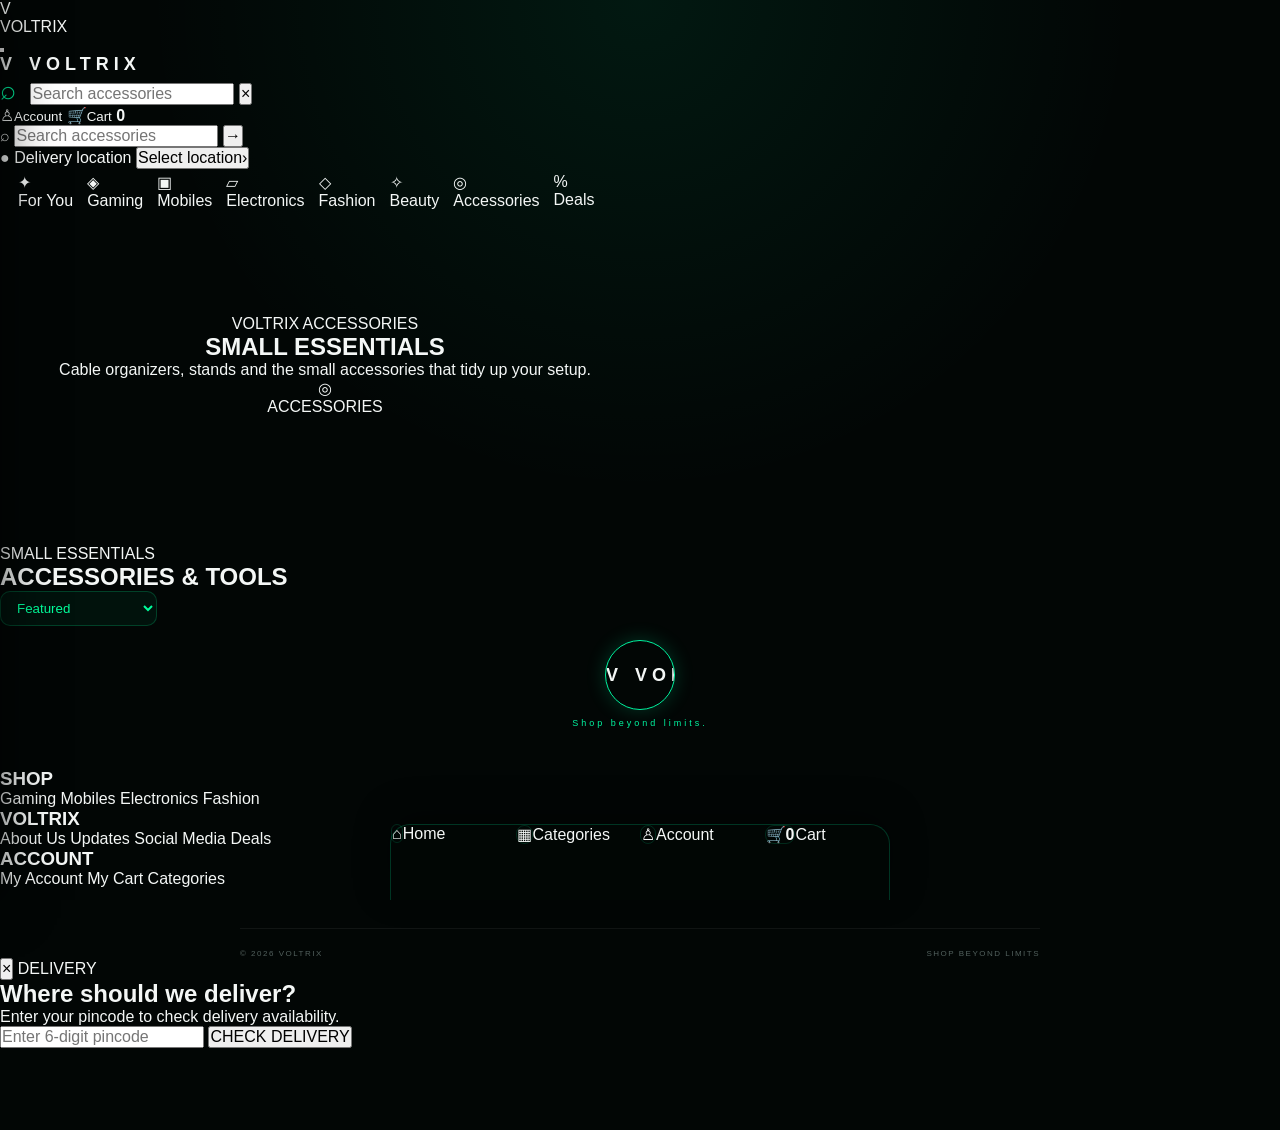
<file: accessories.html>
<!DOCTYPE html>
<html lang="en">
<head>
  <meta charset="UTF-8">

  <meta
    name="viewport"
    content="width=device-width, initial-scale=1.0, maximum-scale=1.0, user-scalable=no"
  >

  <meta name="theme-color" content="#07100b">

  <meta
    name="description"
    content="VOLTRIX Accessories — cable organizers, stands and everyday tech accessories."
  >

  <title>Accessories — VOLTRIX</title>

  <link rel="stylesheet" href="style.css">
</head>


<body>

  <div class="page-loader" id="pageLoader" aria-hidden="true">
    <div class="loader-logo">V</div>
    <div class="loader-name">VOLT<span>RIX</span></div>
    <div class="loader-line"><span></span></div>
  </div>


  <div class="nav-overlay" id="navOverlay"></div>


  <aside class="side-nav" id="sideNav" aria-hidden="true">

    <div class="side-nav-head">
      <a href="index.html" class="side-logo">
        <span class="side-logo-mark">V</span>
        <span>VOLT<span>RIX</span></span>
      </a>
      <button type="button" class="close-nav" id="closeNav" aria-label="Close navigation">×</button>
    </div>

    <div class="nav-scroll">

      <p class="nav-label">EXPLORE</p>

      <a href="index.html" class="nav-link">
        <span class="nav-icon">⌂</span><span>Home</span>
      </a>

      <a href="gaming.html" class="nav-link">
        <span class="nav-icon">◈</span><span>Gaming Products</span>
      </a>

      <a href="mobiles.html" class="nav-link">
        <span class="nav-icon">▣</span><span>Mobile Products</span>
      </a>

      <a href="fashion.html" class="nav-link">
        <span class="nav-icon">◇</span><span>Printed T-Shirts</span>
      </a>

      <a href="electronics.html" class="nav-link">
        <span class="nav-icon">▱</span><span>Electronics</span>
      </a>

      <a href="deals.html" class="nav-link">
        <span class="nav-icon">%</span><span>Exclusive Deals</span>
      </a>

      <div class="nav-divider"></div>

      <p class="nav-label">VOLTRIX</p>

      <a href="about.html" class="nav-link">
        <span class="nav-icon">i</span><span>About Us</span>
      </a>

      <a href="updates.html" class="nav-link">
        <span class="nav-icon">↻</span><span>Updates</span>
      </a>

      <a href="javascript:void(0)" class="nav-link" id="rateUsLink">
        <span class="nav-icon">★</span><span>Rate Us</span>
      </a>

      <a href="social.html" class="nav-link">
        <span class="nav-icon">◎</span><span>Join Social Media</span>
      </a>

      <a href="https://fantovexhq.github.io/FantovexHQ-/" class="nav-link" target="_blank" rel="noopener">
        <span class="nav-icon">↗</span><span>Join Fantovex</span>
      </a>

      <div class="nav-divider"></div>

      <p class="nav-label">ACCOUNT</p>

      <a href="account.html" class="nav-link">
        <span class="nav-icon">○</span><span>My Account</span>
      </a>

      <a href="cart.html" class="nav-link">
        <span class="nav-icon">🛒</span><span>My Cart</span>
        <b class="nav-cart-count" id="navCartCount">0</b>
      </a>

    </div>

    <div class="side-nav-footer">
      <div class="nav-status-dot"></div>
      <span>VOLTRIX is online</span>
    </div>

  </aside>


  <header class="main-header">

    <div class="header-left">

      <button type="button" class="menu-button" id="menuButton" aria-label="Open navigation" aria-expanded="false">
        <span></span><span></span><span></span>
      </button>

      <a href="index.html" class="brand" aria-label="VOLTRIX Home">
        <span class="brand-mark">V</span>
        <span class="brand-name">VOLT<span>RIX</span></span>
      </a>

    </div>

    <form class="desktop-search" id="desktopSearchForm" autocomplete="off">
      <span class="search-symbol">⌕</span>
      <input type="search" id="desktopSearch" placeholder="Search accessories" aria-label="Search products">
      <button type="button" id="desktopSearchClear" class="search-clear" aria-label="Clear search">×</button>
    </form>

    <div class="header-actions">

      <a href="account.html" class="header-action" aria-label="Account">
        <span>♙</span><small>Account</small>
      </a>

      <a href="cart.html" class="header-action cart-action" aria-label="Cart">
        <span>🛒</span><small>Cart</small>
        <b class="header-cart-count" id="headerCartCount">0</b>
      </a>

    </div>

  </header>


  <section class="mobile-search-area">
    <form class="mobile-search" id="mobileSearchForm" autocomplete="off">
      <span>⌕</span>
      <input type="search" id="mobileSearch" placeholder="Search accessories" aria-label="Search products">
      <button type="submit" aria-label="Search">→</button>
    </form>
  </section>


  <section class="location-bar">
    <div class="location-inner">
      <span class="location-icon">●</span>
      <span class="location-text">Delivery location</span>
      <button type="button" id="locationButton">Select location<span>›</span></button>
    </div>
  </section>


  <section class="category-strip">
    <div class="category-scroll">

      <a href="index.html" class="quick-category">
        <div class="quick-category-icon">✦</div><span>For You</span>
      </a>

      <a href="gaming.html" class="quick-category">
        <div class="quick-category-icon">◈</div><span>Gaming</span>
      </a>

      <a href="mobiles.html" class="quick-category">
        <div class="quick-category-icon">▣</div><span>Mobiles</span>
      </a>

      <a href="electronics.html" class="quick-category">
        <div class="quick-category-icon">▱</div><span>Electronics</span>
      </a>

      <a href="fashion.html" class="quick-category">
        <div class="quick-category-icon">◇</div><span>Fashion</span>
      </a>

      <a href="beauty.html" class="quick-category">
        <div class="quick-category-icon">✧</div><span>Beauty</span>
      </a>

      <a href="accessories.html" class="quick-category active">
        <div class="quick-category-icon">◎</div><span>Accessories</span>
      </a>

      <a href="deals.html" class="quick-category">
        <div class="quick-category-icon">%</div><span>Deals</span>
      </a>

    </div>
  </section>


  <main>

    <!-- ACCESSORIES HERO -->
    <section class="hero-section" style="min-height: 320px;">
      <div class="hero-content">
        <div class="hero-copy">
          <span class="hero-eyebrow">VOLTRIX ACCESSORIES</span>
          <h1 class="gaming-title">SMALL <span>ESSENTIALS</span></h1>
          <p>Cable organizers, stands and the small accessories that tidy up your setup.</p>
        </div>

        <div class="hero-visual">
          <div class="hero-glow"></div>
          <div class="hero-ring ring-one"></div>
          <div class="hero-ring ring-two"></div>
          <div class="hero-product">
            <div class="hero-product-v">◎</div>
            <span>ACCESSORIES</span>
          </div>
        </div>
      </div>
    </section>


    <!-- SORT -->
    <section class="section" style="padding-top: 0;">

      <div class="section-heading">
        <div>
          <span class="section-kicker gaming-kicker"><span class="pulse-dot"></span> SMALL ESSENTIALS</span>
          <h2 class="gaming-title">ACCESSORIES <span>&amp; TOOLS</span></h2>
        </div>

        <select id="sortSelect" class="quick-category active" style="min-width:auto; padding:8px 12px; flex-direction:row; gap:6px; background:rgba(0,255,156,.05); color:#00ff9c; border:1px solid rgba(0,255,156,.2); border-radius:10px; cursor:pointer;">
          <option value="featured">Featured</option>
          <option value="price-low">Price: Low → High</option>
          <option value="price-high">Price: High → Low</option>
          <option value="rating">Top Rated</option>
        </select>
      </div>

      <p id="resultCount" style="color:#7f988e; font-size:12px; margin-bottom:14px;"></p>

      <!-- Accessories product grid — populated by script.js below -->
      <div class="product-grid" id="accessoriesGrid"></div>

    </section>

  </main>


  <footer class="site-footer">

    <div class="footer-brand">
      <a href="index.html" class="brand footer-logo">
        <span class="brand-mark">V</span>
        <span class="brand-name">VOLT<span>RIX</span></span>
      </a>
      <p>Shop beyond limits.</p>
    </div>

    <div class="footer-column">
      <h3>SHOP</h3>
      <a href="gaming.html">Gaming</a>
      <a href="mobiles.html">Mobiles</a>
      <a href="electronics.html">Electronics</a>
      <a href="fashion.html">Fashion</a>
    </div>

    <div class="footer-column">
      <h3>VOLTRIX</h3>
      <a href="about.html">About Us</a>
      <a href="updates.html">Updates</a>
      <a href="social.html">Social Media</a>
      <a href="deals.html">Deals</a>
    </div>

    <div class="footer-column">
      <h3>ACCOUNT</h3>
      <a href="account.html">My Account</a>
      <a href="cart.html">My Cart</a>
      <a href="categories.html">Categories</a>
    </div>

    <div class="footer-bottom">
      <span>© 2026 VOLTRIX</span>
      <span>SHOP BEYOND LIMITS</span>
    </div>

  </footer>


  <nav class="bottom-nav">
    <a href="index.html" class="bottom-nav-item">
      <span class="bottom-icon">⌂</span><span>Home</span>
    </a>
    <a href="categories.html" class="bottom-nav-item">
      <span class="bottom-icon">▦</span><span>Categories</span>
    </a>
    <a href="account.html" class="bottom-nav-item">
      <span class="bottom-icon">♙</span><span>Account</span>
    </a>
    <a href="cart.html" class="bottom-nav-item bottom-cart">
      <span class="bottom-icon">🛒<b id="bottomCartCount">0</b></span><span>Cart</span>
    </a>
  </nav>


  <div class="modal" id="locationModal" aria-hidden="true">
    <div class="modal-box">
      <button type="button" class="modal-close" data-close-modal>×</button>
      <span class="modal-kicker">DELIVERY</span>
      <h2>Where should we deliver?</h2>
      <p>Enter your pincode to check delivery availability.</p>
      <form id="locationForm">
        <input type="text" id="locationPincode" inputmode="numeric" maxlength="6" placeholder="Enter 6-digit pincode" required>
        <button type="submit" class="primary-button">CHECK DELIVERY</button>
      </form>
      <div class="modal-message" id="locationMessage"></div>
    </div>
  </div>


  <div class="toast" id="toast" role="status" aria-live="polite"></div>


  <script src="script.js"></script>

  <!-- PAGE-SPECIFIC: render and sort the accessories grid -->
  <script>
    document.addEventListener("DOMContentLoaded", () => {

      const grid = document.getElementById("accessoriesGrid");
      const resultCount = document.getElementById("resultCount");
      const sortSelect = document.getElementById("sortSelect");

      if (!grid || !window.VOLTRIX) return;

      function getAccessoriesProducts() {
        return window.VOLTRIX.products.filter(p => p.category === "Accessories");
      }

      function sortProducts(products, mode) {
        const list = [...products];
        if (mode === "price-low") list.sort((a, b) => a.price - b.price);
        if (mode === "price-high") list.sort((a, b) => b.price - a.price);
        if (mode === "rating") list.sort((a, b) => b.rating - a.rating);
        return list;
      }

      function createCard(product) {
        const discount = product.oldPrice
          ? Math.round((1 - product.price / product.oldPrice) * 100)
          : 0;

        const placeholder = product.name
          .split(" ")
          .map(w => w.charAt(0))
          .slice(0, 2)
          .join("");

        return `
          <a href="product.html?id=${product.id}" class="product-card" data-product-id="${product.id}">
            <div class="product-image">
              ${product.badge ? `<span class="product-badge">${product.badge}</span>` : ""}
              <div class="product-placeholder">${placeholder}</div>
            </div>
            <div class="product-info">
              <span class="product-category">${product.category.toUpperCase()}</span>
              <h3>${product.name}</h3>
              <div class="product-rating">★ ${product.rating} <small>(${product.reviews})</small></div>
              <div class="product-price">
                ₹${product.price.toLocaleString("en-IN")}
                ${product.oldPrice ? `<del>₹${product.oldPrice.toLocaleString("en-IN")}</del>` : ""}
              </div>
              ${discount > 0 ? `<span class="product-discount">${discount}% OFF</span>` : ""}
            </div>
          </a>
        `;
      }

      function render() {
        let products = getAccessoriesProducts();
        products = sortProducts(products, sortSelect ? sortSelect.value : "featured");

        if (products.length === 0) {
          grid.innerHTML = `<p style="color:#7f988e; grid-column: 1 / -1;">No accessories yet — check back soon.</p>`;
          if (resultCount) resultCount.textContent = "";
          return;
        }

        grid.innerHTML = products.map(createCard).join("");

        if (resultCount) {
          resultCount.textContent = `${products.length} product${products.length === 1 ? "" : "s"}`;
        }
      }

      if (sortSelect) {
        sortSelect.addEventListener("change", render);
      }

      render();

    });
  </script>

</body>
</html>
</file>
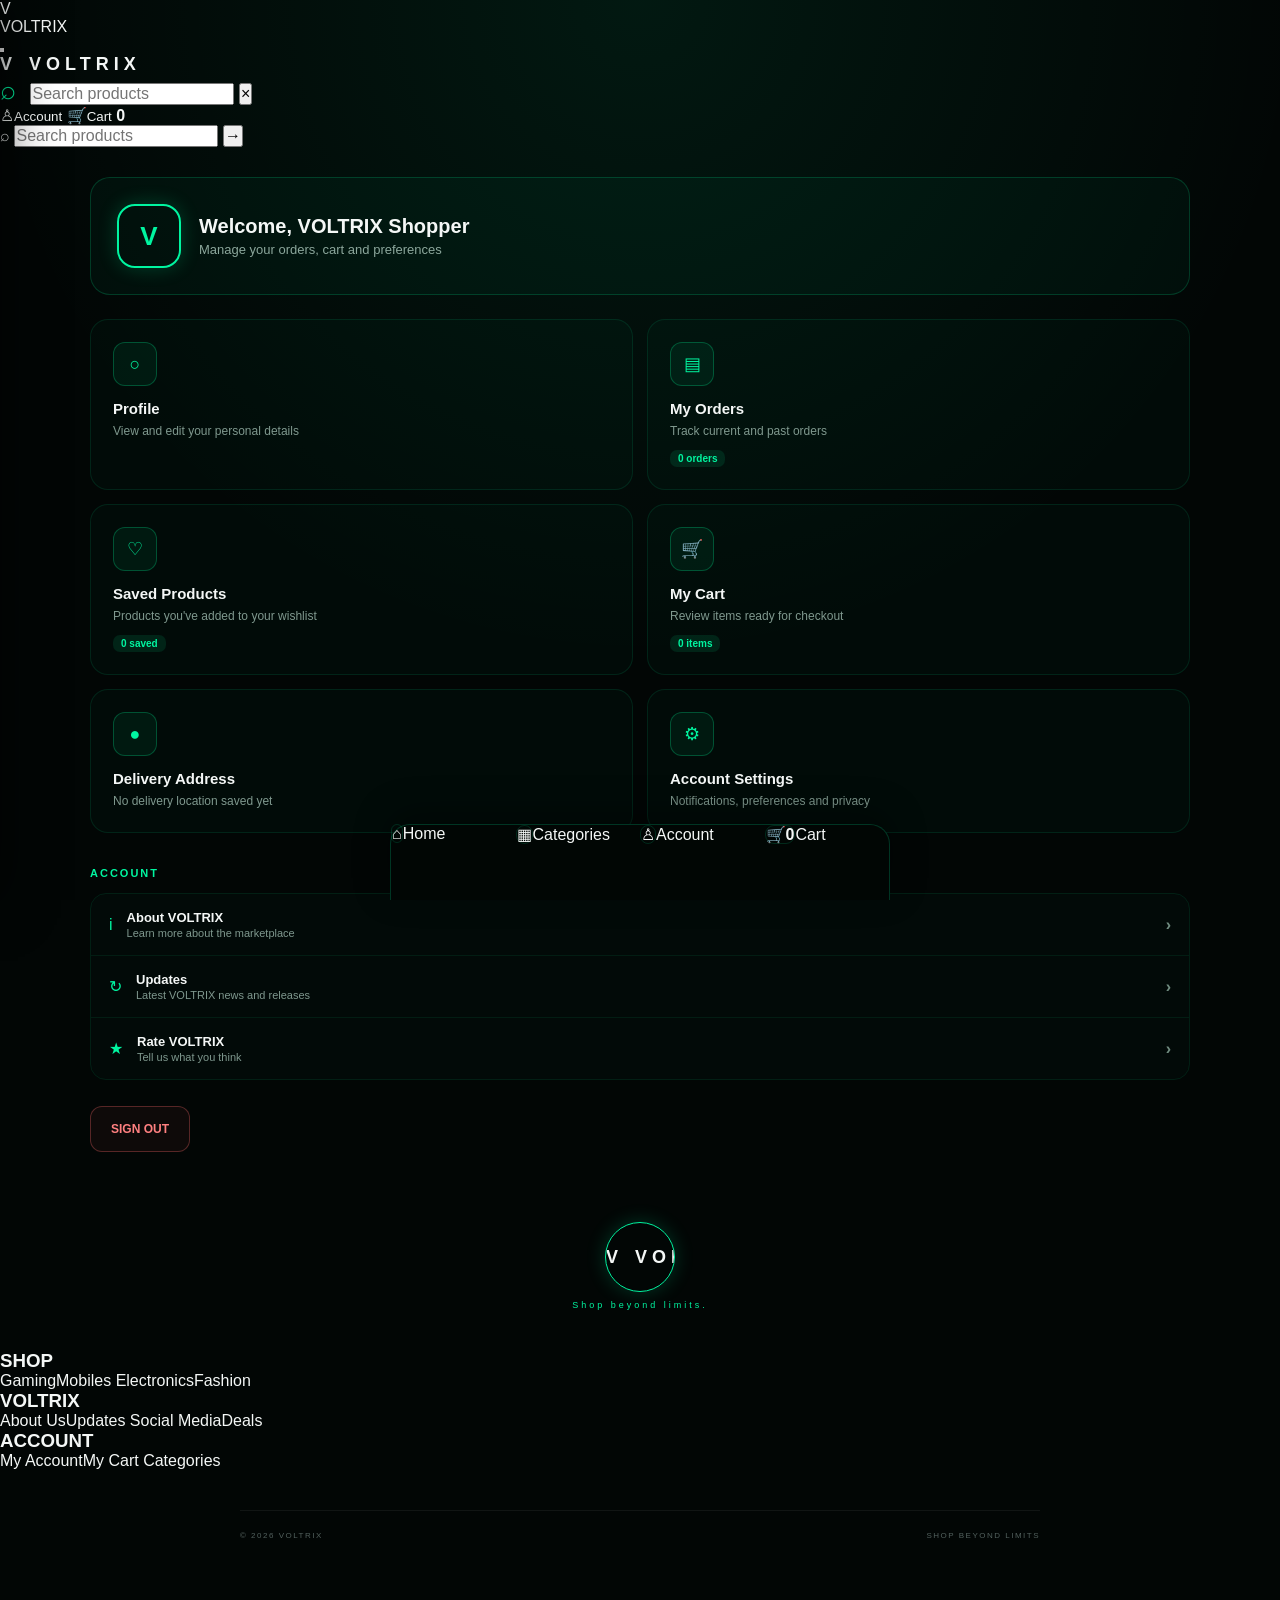
<file: account.html>
<!DOCTYPE html>
<html lang="en">
<head>
  <meta charset="UTF-8">
  <meta name="viewport" content="width=device-width, initial-scale=1.0, maximum-scale=1.0, user-scalable=no">
  <meta name="theme-color" content="#07100b">
  <meta name="description" content="Your VOLTRIX account.">
  <title>My Account — VOLTRIX</title>
  <link rel="stylesheet" href="style.css">

  <style>
    .account-layout {
      width: min(1100px, calc(100% - 30px));
      margin: 30px auto 70px;
    }

    .account-header {
      display: flex;
      align-items: center;
      gap: 18px;
      padding: 26px;
      margin-bottom: 24px;
      border: 1px solid rgba(0,255,156,.18);
      border-radius: 20px;
      background: rgba(0,255,156,.035);
    }

    .account-avatar {
      width: 64px;
      height: 64px;
      flex: 0 0 64px;
      display: grid;
      place-items: center;
      border: 2px solid var(--emerald);
      border-radius: 18px;
      color: var(--emerald);
      font-size: 26px;
      font-weight: 900;
      box-shadow: 0 0 20px rgba(0,255,156,.2);
    }

    .account-header h2 { font-size: 20px; }
    .account-header p { margin-top: 4px; color: #8ca79c; font-size: 13px; }

    .account-grid {
      display: grid;
      grid-template-columns: repeat(2, 1fr);
      gap: 14px;
    }

    .account-card {
      padding: 22px;
      border: 1px solid rgba(0,255,156,.1);
      border-radius: 18px;
      background: rgba(0,255,156,.025);
      transition: .2s ease;
    }

    .account-card:hover {
      border-color: rgba(0,255,156,.35);
      box-shadow: 0 0 18px rgba(0,255,156,.08);
    }

    .account-card-icon {
      width: 44px;
      height: 44px;
      display: grid;
      place-items: center;
      border: 1px solid rgba(0,255,156,.25);
      border-radius: 12px;
      color: var(--emerald);
      background: rgba(0,255,156,.06);
      font-size: 18px;
      margin-bottom: 14px;
    }

    .account-card h3 { font-size: 15px; margin-bottom: 5px; }
    .account-card p { color: #7f988e; font-size: 12px; line-height: 1.5; }

    .account-card .account-card-count {
      display: inline-block;
      margin-top: 10px;
      padding: 3px 8px;
      border-radius: 7px;
      background: rgba(0,255,156,.1);
      color: var(--emerald);
      font-size: 10px;
      font-weight: 900;
    }

    .account-section-label {
      margin: 34px 0 14px;
      color: var(--emerald);
      font-size: 11px;
      font-weight: 900;
      letter-spacing: 2px;
    }

    .account-list {
      border: 1px solid rgba(0,255,156,.1);
      border-radius: 16px;
      overflow: hidden;
    }

    .account-list-item {
      display: flex;
      align-items: center;
      gap: 14px;
      padding: 16px 18px;
      border-bottom: 1px solid rgba(0,255,156,.08);
      background: rgba(0,255,156,.015);
    }

    .account-list-item:last-child { border-bottom: none; }

    .account-list-item span:first-child { color: var(--emerald); font-size: 16px; }

    .account-list-item div { flex: 1; }

    .account-list-item h4 { font-size: 13px; }
    .account-list-item p { color: #7f988e; font-size: 11px; margin-top: 2px; }

    .account-list-item b { color: #718d81; font-size: 16px; }

    .logout-button {
      margin-top: 26px;
      min-height: 46px;
      display: inline-flex;
      align-items: center;
      gap: 8px;
      padding: 0 20px;
      border-radius: 12px;
      border: 1px solid rgba(255,107,107,.3);
      color: #ff8080;
      background: rgba(255,107,107,.05);
      font-size: 12px;
      font-weight: 900;
    }

    @media (max-width: 600px) {
      .account-grid { grid-template-columns: 1fr; }
      .account-header { flex-direction: column; text-align: center; }
    }
  </style>
</head>


<body>

  <div class="page-loader" id="pageLoader" aria-hidden="true">
    <div class="loader-logo">V</div>
    <div class="loader-name">VOLT<span>RIX</span></div>
    <div class="loader-line"><span></span></div>
  </div>


  <div class="nav-overlay" id="navOverlay"></div>


  <aside class="side-nav" id="sideNav" aria-hidden="true">

    <div class="side-nav-head">
      <a href="index.html" class="side-logo">
        <span class="side-logo-mark">V</span>
        <span>VOLT<span>RIX</span></span>
      </a>
      <button type="button" class="close-nav" id="closeNav" aria-label="Close navigation">×</button>
    </div>

    <div class="nav-scroll">
      <p class="nav-label">EXPLORE</p>
      <a href="index.html" class="nav-link"><span class="nav-icon">⌂</span><span>Home</span></a>
      <a href="gaming.html" class="nav-link"><span class="nav-icon">◈</span><span>Gaming Products</span></a>
      <a href="mobiles.html" class="nav-link"><span class="nav-icon">▣</span><span>Mobile Products</span></a>
      <a href="fashion.html" class="nav-link"><span class="nav-icon">◇</span><span>Printed T-Shirts</span></a>
      <a href="electronics.html" class="nav-link"><span class="nav-icon">▱</span><span>Electronics</span></a>
      <a href="deals.html" class="nav-link"><span class="nav-icon">%</span><span>Exclusive Deals</span></a>
      <div class="nav-divider"></div>
      <p class="nav-label">VOLTRIX</p>
      <a href="about.html" class="nav-link"><span class="nav-icon">i</span><span>About Us</span></a>
      <a href="updates.html" class="nav-link"><span class="nav-icon">↻</span><span>Updates</span></a>
      <a href="javascript:void(0)" class="nav-link" id="rateUsLink"><span class="nav-icon">★</span><span>Rate Us</span></a>
      <a href="social.html" class="nav-link"><span class="nav-icon">◎</span><span>Join Social Media</span></a>
      <a href="https://fantovexhq.github.io/FantovexHQ-/" class="nav-link" target="_blank" rel="noopener"><span class="nav-icon">↗</span><span>Join Fantovex</span></a>
      <div class="nav-divider"></div>
      <p class="nav-label">ACCOUNT</p>
      <a href="account.html" class="nav-link active"><span class="nav-icon">○</span><span>My Account</span></a>
      <a href="cart.html" class="nav-link"><span class="nav-icon">🛒</span><span>My Cart</span><b class="nav-cart-count" id="navCartCount">0</b></a>
    </div>

    <div class="side-nav-footer">
      <div class="nav-status-dot"></div>
      <span>VOLTRIX is online</span>
    </div>

  </aside>


  <header class="main-header">
    <div class="header-left">
      <button type="button" class="menu-button" id="menuButton" aria-label="Open navigation" aria-expanded="false">
        <span></span><span></span><span></span>
      </button>
      <a href="index.html" class="brand" aria-label="VOLTRIX Home">
        <span class="brand-mark">V</span>
        <span class="brand-name">VOLT<span>RIX</span></span>
      </a>
    </div>

    <form class="desktop-search" id="desktopSearchForm" autocomplete="off">
      <span class="search-symbol">⌕</span>
      <input type="search" id="desktopSearch" placeholder="Search products" aria-label="Search products">
      <button type="button" id="desktopSearchClear" class="search-clear" aria-label="Clear search">×</button>
    </form>

    <div class="header-actions">
      <a href="account.html" class="header-action" aria-label="Account"><span>♙</span><small>Account</small></a>
      <a href="cart.html" class="header-action cart-action" aria-label="Cart">
        <span>🛒</span><small>Cart</small>
        <b class="header-cart-count" id="headerCartCount">0</b>
      </a>
    </div>
  </header>


  <section class="mobile-search-area">
    <form class="mobile-search" id="mobileSearchForm" autocomplete="off">
      <span>⌕</span>
      <input type="search" id="mobileSearch" placeholder="Search products" aria-label="Search products">
      <button type="submit" aria-label="Search">→</button>
    </form>
  </section>


  <main>

    <div class="account-layout">

      <div class="account-header">
        <div class="account-avatar">V</div>
        <div>
          <h2 id="accountGreeting">Welcome, VOLTRIX Shopper</h2>
          <p id="accountSubtext">Manage your orders, cart and preferences</p>
        </div>
      </div>

      <div class="account-grid">

        <a href="#" class="account-card" id="profileCard">
          <div class="account-card-icon">○</div>
          <h3>Profile</h3>
          <p>View and edit your personal details</p>
        </a>

        <a href="#" class="account-card" id="ordersCard">
          <div class="account-card-icon">▤</div>
          <h3>My Orders</h3>
          <p>Track current and past orders</p>
          <span class="account-card-count" id="ordersCount">0 orders</span>
        </a>

        <a href="#" class="account-card" id="wishlistCard">
          <div class="account-card-icon">♡</div>
          <h3>Saved Products</h3>
          <p>Products you've added to your wishlist</p>
          <span class="account-card-count" id="wishlistCount">0 saved</span>
        </a>

        <a href="cart.html" class="account-card">
          <div class="account-card-icon">🛒</div>
          <h3>My Cart</h3>
          <p>Review items ready for checkout</p>
          <span class="account-card-count" id="cartCountDisplay">0 items</span>
        </a>

        <a href="#" class="account-card" id="addressCard">
          <div class="account-card-icon">●</div>
          <h3>Delivery Address</h3>
          <p id="addressPreview">No delivery location saved yet</p>
        </a>

        <a href="#" class="account-card" id="settingsCard">
          <div class="account-card-icon">⚙</div>
          <h3>Account Settings</h3>
          <p>Notifications, preferences and privacy</p>
        </a>

      </div>

      <p class="account-section-label">ACCOUNT</p>

      <div class="account-list">

        <div class="account-list-item">
          <span>i</span>
          <div>
            <h4>About VOLTRIX</h4>
            <p>Learn more about the marketplace</p>
          </div>
          <a href="about.html" style="color:inherit;"><b>›</b></a>
        </div>

        <div class="account-list-item">
          <span>↻</span>
          <div>
            <h4>Updates</h4>
            <p>Latest VOLTRIX news and releases</p>
          </div>
          <a href="updates.html" style="color:inherit;"><b>›</b></a>
        </div>

        <div class="account-list-item">
          <span>★</span>
          <div>
            <h4>Rate VOLTRIX</h4>
            <p>Tell us what you think</p>
          </div>
          <a href="javascript:void(0)" id="accountRateLink" style="color:inherit;"><b>›</b></a>
        </div>

      </div>

      <button type="button" class="logout-button" id="logoutBtn">SIGN OUT</button>

    </div>

  </main>


  <footer class="site-footer">
    <div class="footer-brand">
      <a href="index.html" class="brand footer-logo">
        <span class="brand-mark">V</span>
        <span class="brand-name">VOLT<span>RIX</span></span>
      </a>
      <p>Shop beyond limits.</p>
    </div>
    <div class="footer-column">
      <h3>SHOP</h3>
      <a href="gaming.html">Gaming</a><a href="mobiles.html">Mobiles</a>
      <a href="electronics.html">Electronics</a><a href="fashion.html">Fashion</a>
    </div>
    <div class="footer-column">
      <h3>VOLTRIX</h3>
      <a href="about.html">About Us</a><a href="updates.html">Updates</a>
      <a href="social.html">Social Media</a><a href="deals.html">Deals</a>
    </div>
    <div class="footer-column">
      <h3>ACCOUNT</h3>
      <a href="account.html">My Account</a><a href="cart.html">My Cart</a>
      <a href="categories.html">Categories</a>
    </div>
    <div class="footer-bottom">
      <span>© 2026 VOLTRIX</span>
      <span>SHOP BEYOND LIMITS</span>
    </div>
  </footer>


  <nav class="bottom-nav">
    <a href="index.html" class="bottom-nav-item"><span class="bottom-icon">⌂</span><span>Home</span></a>
    <a href="categories.html" class="bottom-nav-item"><span class="bottom-icon">▦</span><span>Categories</span></a>
    <a href="account.html" class="bottom-nav-item active"><span class="bottom-icon">♙</span><span>Account</span></a>
    <a href="cart.html" class="bottom-nav-item bottom-cart"><span class="bottom-icon">🛒<b id="bottomCartCount">0</b></span><span>Cart</span></a>
  </nav>


  <div class="toast" id="toast" role="status" aria-live="polite"></div>


  <script src="script.js"></script>

  <!-- PAGE-SPECIFIC: populate account counts from localStorage,
       since there's no real auth/backend yet -->
  <script>
    document.addEventListener("DOMContentLoaded", () => {

      if (!window.VOLTRIX) return;

      // Wishlist count
      const wishlist = window.VOLTRIX.getWishlist();
      const wishlistCount = document.getElementById("wishlistCount");
      if (wishlistCount) {
        wishlistCount.textContent = `${wishlist.length} saved`;
      }

      // Cart count
      const cartCount = window.VOLTRIX.getCartCount();
      const cartCountDisplay = document.getElementById("cartCountDisplay");
      if (cartCountDisplay) {
        cartCountDisplay.textContent = `${cartCount} item${cartCount === 1 ? "" : "s"}`;
      }

      // Saved delivery location
      const savedLocation = localStorage.getItem("voltrix_location");
      const addressPreview = document.getElementById("addressPreview");
      if (addressPreview && savedLocation) {
        addressPreview.textContent = `Delivering to ${savedLocation}`;
      }

      // Rate us — reuse the same prompt flow as the side nav
      const rateLink = document.getElementById("accountRateLink");
      if (rateLink) {
        rateLink.addEventListener("click", (e) => {
          e.preventDefault();
          document.getElementById("rateUsLink").click();
        });
      }

      // Orders / Profile / Settings — no backend yet, so these are
      // honest placeholders rather than fake data
      ["ordersCard", "profileCard", "addressCard", "settingsCard"].forEach(id => {
        const card = document.getElementById(id);
        if (card) {
          card.addEventListener("click", (e) => {
            e.preventDefault();
            window.VOLTRIX.showToast("This isn't connected to an account system yet ⚡");
          });
        }
      });

      const logoutBtn = document.getElementById("logoutBtn");
      if (logoutBtn) {
        logoutBtn.addEventListener("click", () => {
          window.VOLTRIX.showToast("No account is signed in yet ⚡");
        });
      }

    });
  </script>

</body>
</html>
</file>
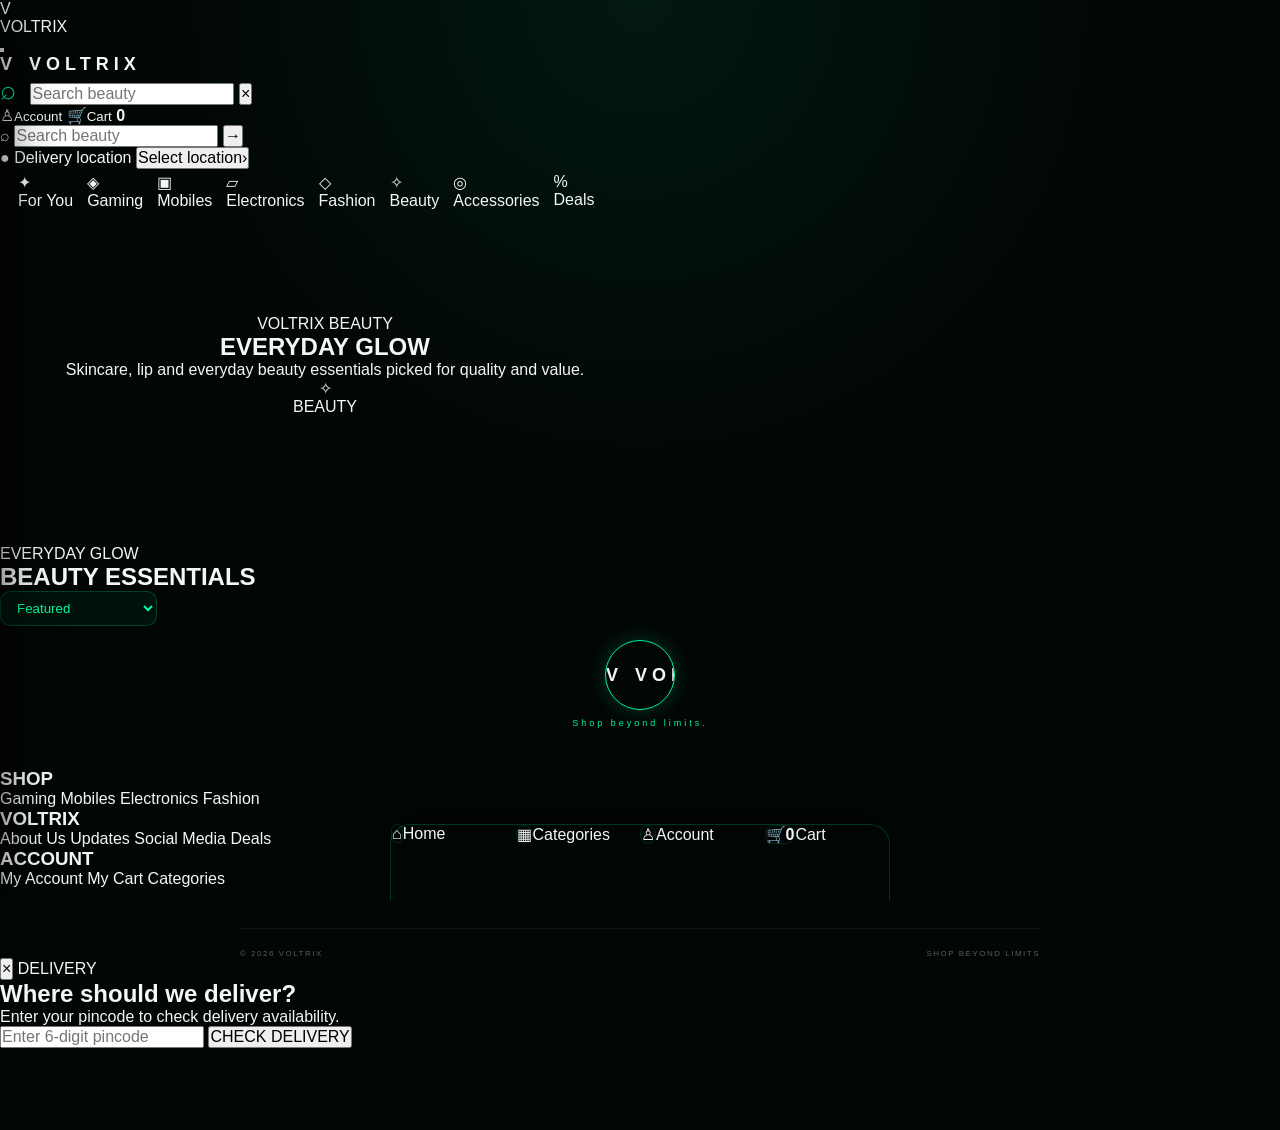
<file: beauty.html>
<!DOCTYPE html>
<html lang="en">
<head>
  <meta charset="UTF-8">

  <meta
    name="viewport"
    content="width=device-width, initial-scale=1.0, maximum-scale=1.0, user-scalable=no"
  >

  <meta name="theme-color" content="#07100b">

  <meta
    name="description"
    content="VOLTRIX Beauty — skincare, lip and everyday beauty essentials."
  >

  <title>Beauty — VOLTRIX</title>

  <link rel="stylesheet" href="style.css">
</head>


<body>

  <div class="page-loader" id="pageLoader" aria-hidden="true">
    <div class="loader-logo">V</div>
    <div class="loader-name">VOLT<span>RIX</span></div>
    <div class="loader-line"><span></span></div>
  </div>


  <div class="nav-overlay" id="navOverlay"></div>


  <aside class="side-nav" id="sideNav" aria-hidden="true">

    <div class="side-nav-head">
      <a href="index.html" class="side-logo">
        <span class="side-logo-mark">V</span>
        <span>VOLT<span>RIX</span></span>
      </a>
      <button type="button" class="close-nav" id="closeNav" aria-label="Close navigation">×</button>
    </div>

    <div class="nav-scroll">

      <p class="nav-label">EXPLORE</p>

      <a href="index.html" class="nav-link">
        <span class="nav-icon">⌂</span><span>Home</span>
      </a>

      <a href="gaming.html" class="nav-link">
        <span class="nav-icon">◈</span><span>Gaming Products</span>
      </a>

      <a href="mobiles.html" class="nav-link">
        <span class="nav-icon">▣</span><span>Mobile Products</span>
      </a>

      <a href="fashion.html" class="nav-link">
        <span class="nav-icon">◇</span><span>Printed T-Shirts</span>
      </a>

      <a href="electronics.html" class="nav-link">
        <span class="nav-icon">▱</span><span>Electronics</span>
      </a>

      <a href="deals.html" class="nav-link">
        <span class="nav-icon">%</span><span>Exclusive Deals</span>
      </a>

      <div class="nav-divider"></div>

      <p class="nav-label">VOLTRIX</p>

      <a href="about.html" class="nav-link">
        <span class="nav-icon">i</span><span>About Us</span>
      </a>

      <a href="updates.html" class="nav-link">
        <span class="nav-icon">↻</span><span>Updates</span>
      </a>

      <a href="javascript:void(0)" class="nav-link" id="rateUsLink">
        <span class="nav-icon">★</span><span>Rate Us</span>
      </a>

      <a href="social.html" class="nav-link">
        <span class="nav-icon">◎</span><span>Join Social Media</span>
      </a>

      <a href="https://fantovexhq.github.io/FantovexHQ-/" class="nav-link" target="_blank" rel="noopener">
        <span class="nav-icon">↗</span><span>Join Fantovex</span>
      </a>

      <div class="nav-divider"></div>

      <p class="nav-label">ACCOUNT</p>

      <a href="account.html" class="nav-link">
        <span class="nav-icon">○</span><span>My Account</span>
      </a>

      <a href="cart.html" class="nav-link">
        <span class="nav-icon">🛒</span><span>My Cart</span>
        <b class="nav-cart-count" id="navCartCount">0</b>
      </a>

    </div>

    <div class="side-nav-footer">
      <div class="nav-status-dot"></div>
      <span>VOLTRIX is online</span>
    </div>

  </aside>


  <header class="main-header">

    <div class="header-left">

      <button type="button" class="menu-button" id="menuButton" aria-label="Open navigation" aria-expanded="false">
        <span></span><span></span><span></span>
      </button>

      <a href="index.html" class="brand" aria-label="VOLTRIX Home">
        <span class="brand-mark">V</span>
        <span class="brand-name">VOLT<span>RIX</span></span>
      </a>

    </div>

    <form class="desktop-search" id="desktopSearchForm" autocomplete="off">
      <span class="search-symbol">⌕</span>
      <input type="search" id="desktopSearch" placeholder="Search beauty" aria-label="Search products">
      <button type="button" id="desktopSearchClear" class="search-clear" aria-label="Clear search">×</button>
    </form>

    <div class="header-actions">

      <a href="account.html" class="header-action" aria-label="Account">
        <span>♙</span><small>Account</small>
      </a>

      <a href="cart.html" class="header-action cart-action" aria-label="Cart">
        <span>🛒</span><small>Cart</small>
        <b class="header-cart-count" id="headerCartCount">0</b>
      </a>

    </div>

  </header>


  <section class="mobile-search-area">
    <form class="mobile-search" id="mobileSearchForm" autocomplete="off">
      <span>⌕</span>
      <input type="search" id="mobileSearch" placeholder="Search beauty" aria-label="Search products">
      <button type="submit" aria-label="Search">→</button>
    </form>
  </section>


  <section class="location-bar">
    <div class="location-inner">
      <span class="location-icon">●</span>
      <span class="location-text">Delivery location</span>
      <button type="button" id="locationButton">Select location<span>›</span></button>
    </div>
  </section>


  <section class="category-strip">
    <div class="category-scroll">

      <a href="index.html" class="quick-category">
        <div class="quick-category-icon">✦</div><span>For You</span>
      </a>

      <a href="gaming.html" class="quick-category">
        <div class="quick-category-icon">◈</div><span>Gaming</span>
      </a>

      <a href="mobiles.html" class="quick-category">
        <div class="quick-category-icon">▣</div><span>Mobiles</span>
      </a>

      <a href="electronics.html" class="quick-category">
        <div class="quick-category-icon">▱</div><span>Electronics</span>
      </a>

      <a href="fashion.html" class="quick-category">
        <div class="quick-category-icon">◇</div><span>Fashion</span>
      </a>

      <a href="beauty.html" class="quick-category active">
        <div class="quick-category-icon">✧</div><span>Beauty</span>
      </a>

      <a href="accessories.html" class="quick-category">
        <div class="quick-category-icon">◎</div><span>Accessories</span>
      </a>

      <a href="deals.html" class="quick-category">
        <div class="quick-category-icon">%</div><span>Deals</span>
      </a>

    </div>
  </section>


  <main>

    <!-- BEAUTY HERO -->
    <section class="hero-section" style="min-height: 320px;">
      <div class="hero-content">
        <div class="hero-copy">
          <span class="hero-eyebrow">VOLTRIX BEAUTY</span>
          <h1 class="gaming-title">EVERYDAY <span>GLOW</span></h1>
          <p>Skincare, lip and everyday beauty essentials picked for quality and value.</p>
        </div>

        <div class="hero-visual">
          <div class="hero-glow"></div>
          <div class="hero-ring ring-one"></div>
          <div class="hero-ring ring-two"></div>
          <div class="hero-product">
            <div class="hero-product-v">✧</div>
            <span>BEAUTY</span>
          </div>
        </div>
      </div>
    </section>


    <!-- SORT -->
    <section class="section" style="padding-top: 0;">

      <div class="section-heading">
        <div>
          <span class="section-kicker gaming-kicker"><span class="pulse-dot"></span> EVERYDAY GLOW</span>
          <h2 class="gaming-title">BEAUTY <span>ESSENTIALS</span></h2>
        </div>

        <select id="sortSelect" class="quick-category active" style="min-width:auto; padding:8px 12px; flex-direction:row; gap:6px; background:rgba(0,255,156,.05); color:#00ff9c; border:1px solid rgba(0,255,156,.2); border-radius:10px; cursor:pointer;">
          <option value="featured">Featured</option>
          <option value="price-low">Price: Low → High</option>
          <option value="price-high">Price: High → Low</option>
          <option value="rating">Top Rated</option>
        </select>
      </div>

      <p id="resultCount" style="color:#7f988e; font-size:12px; margin-bottom:14px;"></p>

      <!-- Beauty product grid — populated by script.js below -->
      <div class="product-grid" id="beautyGrid"></div>

    </section>

  </main>


  <footer class="site-footer">

    <div class="footer-brand">
      <a href="index.html" class="brand footer-logo">
        <span class="brand-mark">V</span>
        <span class="brand-name">VOLT<span>RIX</span></span>
      </a>
      <p>Shop beyond limits.</p>
    </div>

    <div class="footer-column">
      <h3>SHOP</h3>
      <a href="gaming.html">Gaming</a>
      <a href="mobiles.html">Mobiles</a>
      <a href="electronics.html">Electronics</a>
      <a href="fashion.html">Fashion</a>
    </div>

    <div class="footer-column">
      <h3>VOLTRIX</h3>
      <a href="about.html">About Us</a>
      <a href="updates.html">Updates</a>
      <a href="social.html">Social Media</a>
      <a href="deals.html">Deals</a>
    </div>

    <div class="footer-column">
      <h3>ACCOUNT</h3>
      <a href="account.html">My Account</a>
      <a href="cart.html">My Cart</a>
      <a href="categories.html">Categories</a>
    </div>

    <div class="footer-bottom">
      <span>© 2026 VOLTRIX</span>
      <span>SHOP BEYOND LIMITS</span>
    </div>

  </footer>


  <nav class="bottom-nav">
    <a href="index.html" class="bottom-nav-item">
      <span class="bottom-icon">⌂</span><span>Home</span>
    </a>
    <a href="categories.html" class="bottom-nav-item">
      <span class="bottom-icon">▦</span><span>Categories</span>
    </a>
    <a href="account.html" class="bottom-nav-item">
      <span class="bottom-icon">♙</span><span>Account</span>
    </a>
    <a href="cart.html" class="bottom-nav-item bottom-cart">
      <span class="bottom-icon">🛒<b id="bottomCartCount">0</b></span><span>Cart</span>
    </a>
  </nav>


  <div class="modal" id="locationModal" aria-hidden="true">
    <div class="modal-box">
      <button type="button" class="modal-close" data-close-modal>×</button>
      <span class="modal-kicker">DELIVERY</span>
      <h2>Where should we deliver?</h2>
      <p>Enter your pincode to check delivery availability.</p>
      <form id="locationForm">
        <input type="text" id="locationPincode" inputmode="numeric" maxlength="6" placeholder="Enter 6-digit pincode" required>
        <button type="submit" class="primary-button">CHECK DELIVERY</button>
      </form>
      <div class="modal-message" id="locationMessage"></div>
    </div>
  </div>


  <div class="toast" id="toast" role="status" aria-live="polite"></div>


  <script src="script.js"></script>

  <!-- PAGE-SPECIFIC: render and sort the beauty grid -->
  <script>
    document.addEventListener("DOMContentLoaded", () => {

      const grid = document.getElementById("beautyGrid");
      const resultCount = document.getElementById("resultCount");
      const sortSelect = document.getElementById("sortSelect");

      if (!grid || !window.VOLTRIX) return;

      function getBeautyProducts() {
        return window.VOLTRIX.products.filter(p => p.category === "Beauty");
      }

      function sortProducts(products, mode) {
        const list = [...products];
        if (mode === "price-low") list.sort((a, b) => a.price - b.price);
        if (mode === "price-high") list.sort((a, b) => b.price - a.price);
        if (mode === "rating") list.sort((a, b) => b.rating - a.rating);
        return list;
      }

      function createCard(product) {
        const discount = product.oldPrice
          ? Math.round((1 - product.price / product.oldPrice) * 100)
          : 0;

        const placeholder = product.name
          .split(" ")
          .map(w => w.charAt(0))
          .slice(0, 2)
          .join("");

        return `
          <a href="product.html?id=${product.id}" class="product-card" data-product-id="${product.id}">
            <div class="product-image">
              ${product.badge ? `<span class="product-badge">${product.badge}</span>` : ""}
              <div class="product-placeholder">${placeholder}</div>
            </div>
            <div class="product-info">
              <span class="product-category">${product.category.toUpperCase()}</span>
              <h3>${product.name}</h3>
              <div class="product-rating">★ ${product.rating} <small>(${product.reviews})</small></div>
              <div class="product-price">
                ₹${product.price.toLocaleString("en-IN")}
                ${product.oldPrice ? `<del>₹${product.oldPrice.toLocaleString("en-IN")}</del>` : ""}
              </div>
              ${discount > 0 ? `<span class="product-discount">${discount}% OFF</span>` : ""}
            </div>
          </a>
        `;
      }

      function render() {
        let products = getBeautyProducts();
        products = sortProducts(products, sortSelect ? sortSelect.value : "featured");

        if (products.length === 0) {
          grid.innerHTML = `<p style="color:#7f988e; grid-column: 1 / -1;">No beauty products yet — check back soon.</p>`;
          if (resultCount) resultCount.textContent = "";
          return;
        }

        grid.innerHTML = products.map(createCard).join("");

        if (resultCount) {
          resultCount.textContent = `${products.length} product${products.length === 1 ? "" : "s"}`;
        }
      }

      if (sortSelect) {
        sortSelect.addEventListener("change", render);
      }

      render();

    });
  </script>

</body>
</html>
</file>
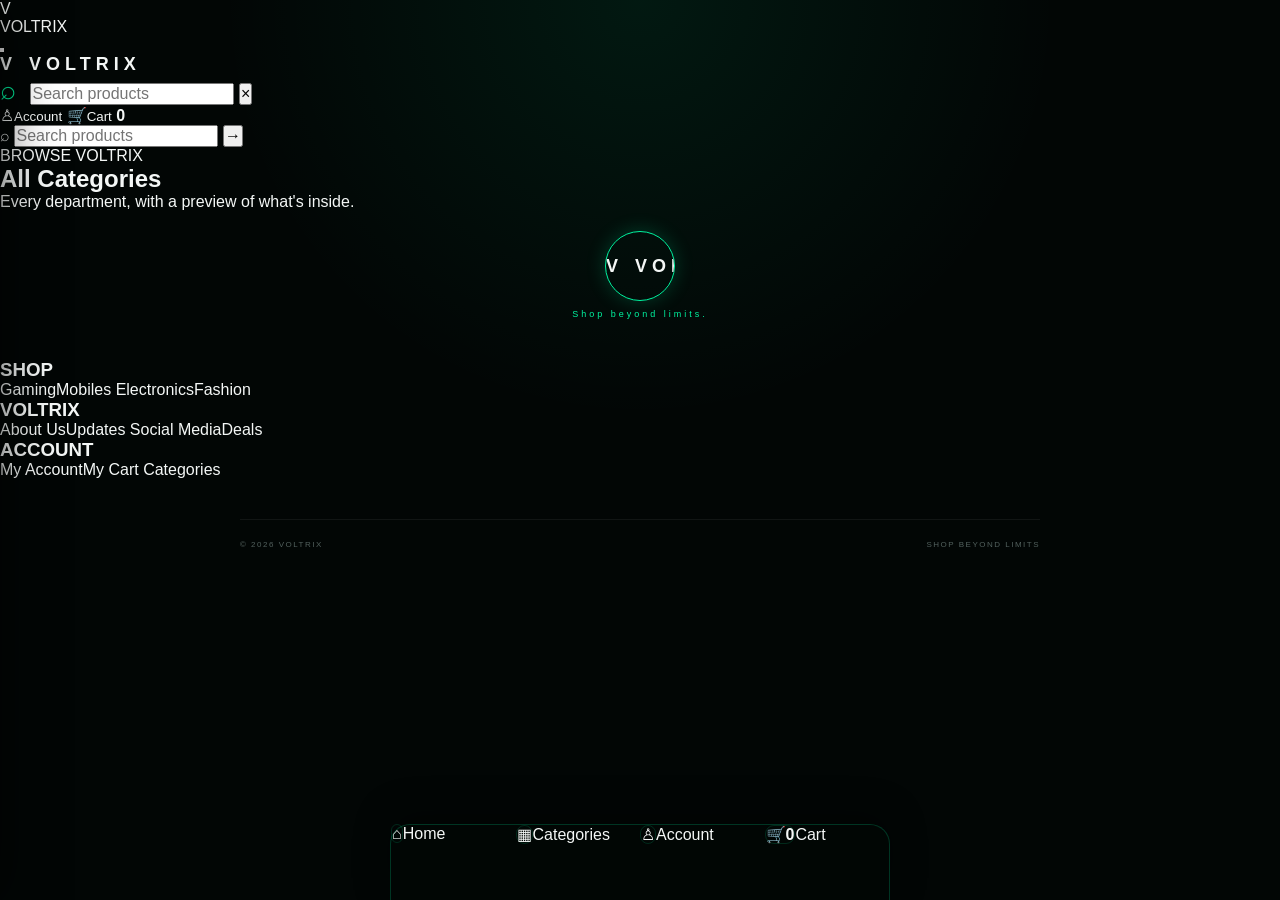
<file: categories.html>
<!DOCTYPE html>
<html lang="en">
<head>
  <meta charset="UTF-8">
  <meta name="viewport" content="width=device-width, initial-scale=1.0, maximum-scale=1.0, user-scalable=no">
  <meta name="theme-color" content="#07100b">
  <meta name="description" content="Browse all VOLTRIX categories and products.">
  <title>Categories — VOLTRIX</title>
  <link rel="stylesheet" href="style.css">

  <style>
    .category-block {
      width: min(1100px, calc(100% - 30px));
      margin: 0 auto 60px;
    }

    .category-block-head {
      display: flex;
      align-items: center;
      gap: 14px;
      margin-bottom: 20px;
    }

    .category-block-icon {
      width: 46px;
      height: 46px;
      flex: 0 0 46px;
      display: grid;
      place-items: center;
      border: 1px solid rgba(0,255,156,.25);
      border-radius: 13px;
      color: var(--emerald);
      background: rgba(0,255,156,.06);
      font-size: 19px;
    }

    .category-block-head h3 {
      font-size: 20px;
    }

    .category-block-head span {
      color: #7f988e;
      font-size: 11px;
    }

    .category-block-viewall {
      margin-left: auto;
      color: var(--emerald);
      font-size: 12px;
      font-weight: 900;
      padding: 9px 13px;
      border: 1px solid rgba(0,255,156,.2);
      border-radius: 10px;
      background: rgba(0,255,156,.04);
      transition: .2s ease;
      white-space: nowrap;
    }

    .category-block-viewall:hover {
      background: rgba(0,255,156,.1);
      box-shadow: var(--glow);
    }

    .category-block-empty {
      padding: 30px;
      text-align: center;
      color: #7f988e;
      font-size: 13px;
      border: 1px dashed rgba(0,255,156,.15);
      border-radius: 16px;
    }

    @media (max-width: 600px) {
      .category-block-head h3 { font-size: 17px; }
      .category-block-viewall { font-size: 11px; padding: 8px 11px; }
    }
  </style>
</head>


<body>

  <div class="page-loader" id="pageLoader" aria-hidden="true">
    <div class="loader-logo">V</div>
    <div class="loader-name">VOLT<span>RIX</span></div>
    <div class="loader-line"><span></span></div>
  </div>


  <div class="nav-overlay" id="navOverlay"></div>


  <aside class="side-nav" id="sideNav" aria-hidden="true">

    <div class="side-nav-head">
      <a href="index.html" class="side-logo">
        <span class="side-logo-mark">V</span>
        <span>VOLT<span>RIX</span></span>
      </a>
      <button type="button" class="close-nav" id="closeNav" aria-label="Close navigation">×</button>
    </div>

    <div class="nav-scroll">
      <p class="nav-label">EXPLORE</p>
      <a href="index.html" class="nav-link"><span class="nav-icon">⌂</span><span>Home</span></a>
      <a href="gaming.html" class="nav-link"><span class="nav-icon">◈</span><span>Gaming Products</span></a>
      <a href="mobiles.html" class="nav-link"><span class="nav-icon">▣</span><span>Mobile Products</span></a>
      <a href="fashion.html" class="nav-link"><span class="nav-icon">◇</span><span>Printed T-Shirts</span></a>
      <a href="electronics.html" class="nav-link"><span class="nav-icon">▱</span><span>Electronics</span></a>
      <a href="deals.html" class="nav-link"><span class="nav-icon">%</span><span>Exclusive Deals</span></a>
      <div class="nav-divider"></div>
      <p class="nav-label">VOLTRIX</p>
      <a href="about.html" class="nav-link"><span class="nav-icon">i</span><span>About Us</span></a>
      <a href="updates.html" class="nav-link"><span class="nav-icon">↻</span><span>Updates</span></a>
      <a href="javascript:void(0)" class="nav-link" id="rateUsLink"><span class="nav-icon">★</span><span>Rate Us</span></a>
      <a href="social.html" class="nav-link"><span class="nav-icon">◎</span><span>Join Social Media</span></a>
      <a href="https://fantovexhq.github.io/FantovexHQ-/" class="nav-link" target="_blank" rel="noopener"><span class="nav-icon">↗</span><span>Join Fantovex</span></a>
      <div class="nav-divider"></div>
      <p class="nav-label">ACCOUNT</p>
      <a href="account.html" class="nav-link"><span class="nav-icon">○</span><span>My Account</span></a>
      <a href="cart.html" class="nav-link"><span class="nav-icon">🛒</span><span>My Cart</span><b class="nav-cart-count" id="navCartCount">0</b></a>
    </div>

    <div class="side-nav-footer">
      <div class="nav-status-dot"></div>
      <span>VOLTRIX is online</span>
    </div>

  </aside>


  <header class="main-header">
    <div class="header-left">
      <button type="button" class="menu-button" id="menuButton" aria-label="Open navigation" aria-expanded="false">
        <span></span><span></span><span></span>
      </button>
      <a href="index.html" class="brand" aria-label="VOLTRIX Home">
        <span class="brand-mark">V</span>
        <span class="brand-name">VOLT<span>RIX</span></span>
      </a>
    </div>

    <form class="desktop-search" id="desktopSearchForm" autocomplete="off">
      <span class="search-symbol">⌕</span>
      <input type="search" id="desktopSearch" placeholder="Search products" aria-label="Search products">
      <button type="button" id="desktopSearchClear" class="search-clear" aria-label="Clear search">×</button>
    </form>

    <div class="header-actions">
      <a href="account.html" class="header-action" aria-label="Account"><span>♙</span><small>Account</small></a>
      <a href="cart.html" class="header-action cart-action" aria-label="Cart">
        <span>🛒</span><small>Cart</small>
        <b class="header-cart-count" id="headerCartCount">0</b>
      </a>
    </div>
  </header>


  <section class="mobile-search-area">
    <form class="mobile-search" id="mobileSearchForm" autocomplete="off">
      <span>⌕</span>
      <input type="search" id="mobileSearch" placeholder="Search products" aria-label="Search products">
      <button type="submit" aria-label="Search">→</button>
    </form>
  </section>


  <main>

    <section class="section" style="padding-bottom: 20px;">
      <div class="section-heading centered">
        <span class="section-kicker">BROWSE VOLTRIX</span>
        <h2>All Categories</h2>
        <p>Every department, with a preview of what's inside.</p>
      </div>
    </section>

    <!-- Rendered by inline script below: one block per category,
         each showing up to 4 products + a "View all" link -->
    <div id="categoryBlocks"></div>

  </main>


  <footer class="site-footer">
    <div class="footer-brand">
      <a href="index.html" class="brand footer-logo">
        <span class="brand-mark">V</span>
        <span class="brand-name">VOLT<span>RIX</span></span>
      </a>
      <p>Shop beyond limits.</p>
    </div>
    <div class="footer-column">
      <h3>SHOP</h3>
      <a href="gaming.html">Gaming</a><a href="mobiles.html">Mobiles</a>
      <a href="electronics.html">Electronics</a><a href="fashion.html">Fashion</a>
    </div>
    <div class="footer-column">
      <h3>VOLTRIX</h3>
      <a href="about.html">About Us</a><a href="updates.html">Updates</a>
      <a href="social.html">Social Media</a><a href="deals.html">Deals</a>
    </div>
    <div class="footer-column">
      <h3>ACCOUNT</h3>
      <a href="account.html">My Account</a><a href="cart.html">My Cart</a>
      <a href="categories.html">Categories</a>
    </div>
    <div class="footer-bottom">
      <span>© 2026 VOLTRIX</span>
      <span>SHOP BEYOND LIMITS</span>
    </div>
  </footer>


  <nav class="bottom-nav">
    <a href="index.html" class="bottom-nav-item"><span class="bottom-icon">⌂</span><span>Home</span></a>
    <a href="categories.html" class="bottom-nav-item active"><span class="bottom-icon">▦</span><span>Categories</span></a>
    <a href="account.html" class="bottom-nav-item"><span class="bottom-icon">♙</span><span>Account</span></a>
    <a href="cart.html" class="bottom-nav-item bottom-cart"><span class="bottom-icon">🛒<b id="bottomCartCount">0</b></span><span>Cart</span></a>
  </nav>


  <div class="toast" id="toast" role="status" aria-live="polite"></div>


  <script src="script.js"></script>

  <!-- PAGE-SPECIFIC: build one product-preview block per category -->
  <script>
    document.addEventListener("DOMContentLoaded", () => {

      const container = document.getElementById("categoryBlocks");
      if (!container || !window.VOLTRIX) return;

      const CATEGORY_DEFS = [
        { key: "Gaming",       icon: "◈", label: "PERFORMANCE",      page: "gaming.html" },
        { key: "Mobiles",      icon: "▣", label: "EVERYDAY TECH",    page: "mobiles.html" },
        { key: "Electronics",  icon: "▱", label: "SMART LIVING",     page: "electronics.html" },
        { key: "Fashion",      icon: "◇", label: "WEAR YOUR STYLE",  page: "fashion.html" },
        { key: "Beauty",       icon: "✧", label: "EVERYDAY GLOW",    page: "beauty.html" },
        { key: "Accessories",  icon: "◎", label: "SMALL ESSENTIALS", page: "accessories.html" }
      ];

      function createCard(product) {
        const discount = product.oldPrice
          ? Math.round((1 - product.price / product.oldPrice) * 100)
          : 0;

        const placeholder = product.name
          .split(" ")
          .map(w => w.charAt(0))
          .slice(0, 2)
          .join("");

        return `
          <a href="product.html?id=${product.id}" class="product-card" data-product-id="${product.id}">
            <div class="product-image">
              ${product.badge ? `<span class="product-badge">${product.badge}</span>` : ""}
              <div class="product-placeholder">${placeholder}</div>
            </div>
            <div class="product-info">
              <span class="product-category">${product.category.toUpperCase()}</span>
              <h3>${product.name}</h3>
              <div class="product-rating">★ ${product.rating} <small>(${product.reviews})</small></div>
              <div class="product-price">
                ₹${product.price.toLocaleString("en-IN")}
                ${product.oldPrice ? `<del>₹${product.oldPrice.toLocaleString("en-IN")}</del>` : ""}
              </div>
              ${discount > 0 ? `<span class="product-discount">${discount}% OFF</span>` : ""}
            </div>
          </a>
        `;
      }

      const blocksHTML = CATEGORY_DEFS.map(def => {
        const products = window.VOLTRIX.products
          .filter(p => p.category === def.key)
          .slice(0, 4);

        const body = products.length
          ? `<div class="product-grid">${products.map(createCard).join("")}</div>`
          : `<div class="category-block-empty">More ${def.key.toLowerCase()} products coming soon.</div>`;

        return `
          <section class="category-block">

            <div class="category-block-head">
              <div class="category-block-icon">${def.icon}</div>
              <div>
                <span>${def.label}</span>
                <h3>${def.key}</h3>
              </div>
              <a href="${def.page}" class="category-block-viewall">View all →</a>
            </div>

            ${body}

          </section>
        `;
      }).join("");

      // Deals block, appended at the end
      const deals = window.VOLTRIX.products.filter(p => p.oldPrice && p.oldPrice > p.price).slice(0, 4);

      const dealsBlock = `
        <section class="category-block">
          <div class="category-block-head">
            <div class="category-block-icon">%</div>
            <div>
              <span>LIMITED TIME</span>
              <h3>Deals</h3>
            </div>
            <a href="deals.html" class="category-block-viewall">View all →</a>
          </div>
          <div class="product-grid">${deals.map(createCard).join("")}</div>
        </section>
      `;

      container.innerHTML = blocksHTML + dealsBlock;

    });
  </script>

</body>
</html>
</file>
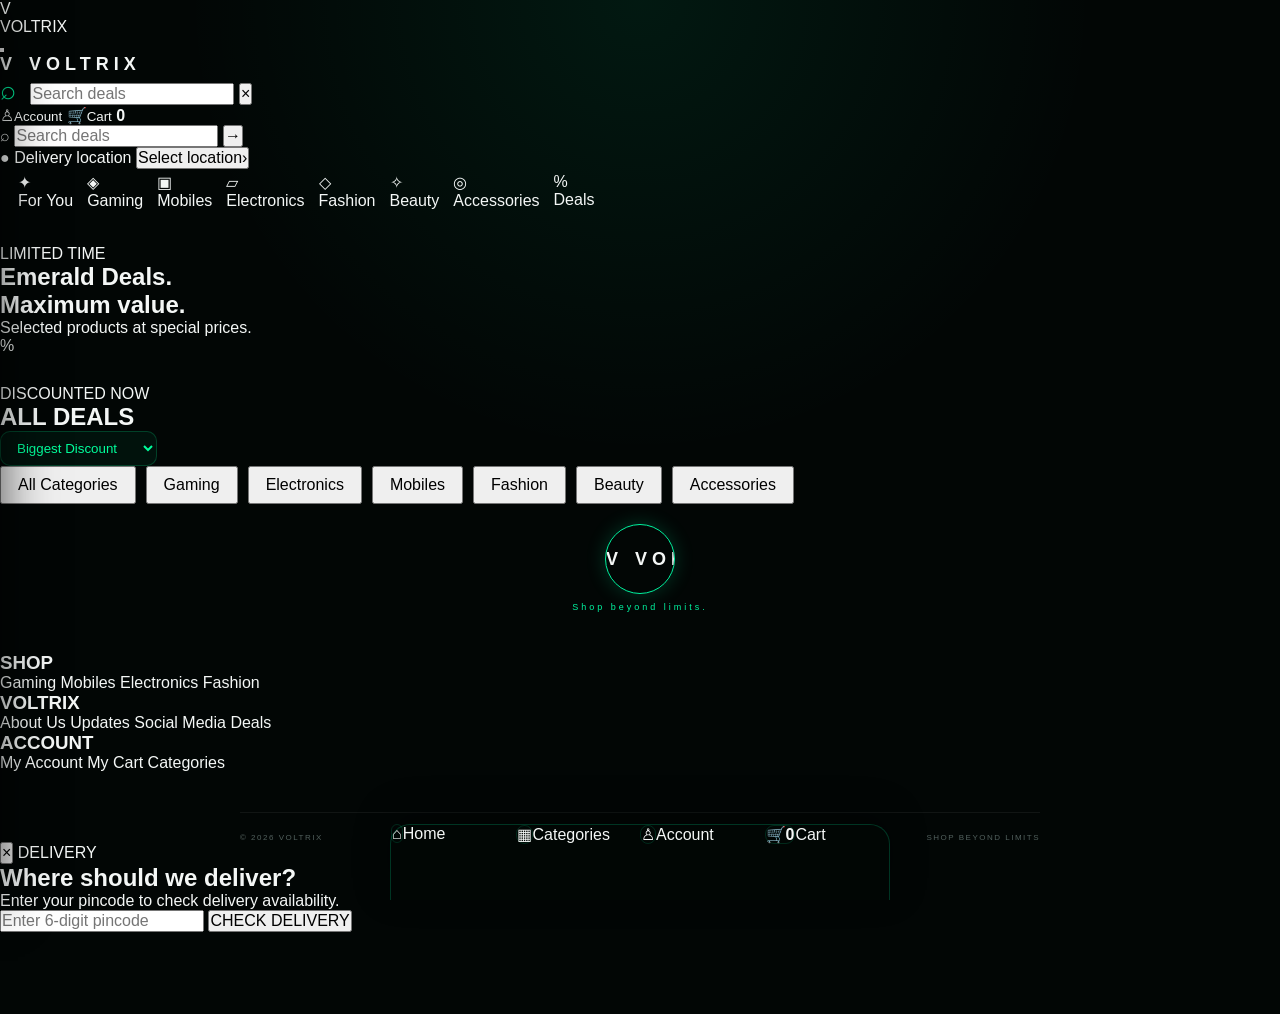
<file: deals.html>
<!DOCTYPE html>
<html lang="en">
<head>
  <meta charset="UTF-8">

  <meta
    name="viewport"
    content="width=device-width, initial-scale=1.0, maximum-scale=1.0, user-scalable=no"
  >

  <meta name="theme-color" content="#07100b">

  <meta
    name="description"
    content="VOLTRIX Deals — limited-time offers and discounted products across every category."
  >

  <title>Deals — VOLTRIX</title>

  <link rel="stylesheet" href="style.css">
</head>


<body>

  <div class="page-loader" id="pageLoader" aria-hidden="true">
    <div class="loader-logo">V</div>
    <div class="loader-name">VOLT<span>RIX</span></div>
    <div class="loader-line"><span></span></div>
  </div>


  <div class="nav-overlay" id="navOverlay"></div>


  <aside class="side-nav" id="sideNav" aria-hidden="true">

    <div class="side-nav-head">
      <a href="index.html" class="side-logo">
        <span class="side-logo-mark">V</span>
        <span>VOLT<span>RIX</span></span>
      </a>
      <button type="button" class="close-nav" id="closeNav" aria-label="Close navigation">×</button>
    </div>

    <div class="nav-scroll">

      <p class="nav-label">EXPLORE</p>

      <a href="index.html" class="nav-link">
        <span class="nav-icon">⌂</span><span>Home</span>
      </a>

      <a href="gaming.html" class="nav-link">
        <span class="nav-icon">◈</span><span>Gaming Products</span>
      </a>

      <a href="mobiles.html" class="nav-link">
        <span class="nav-icon">▣</span><span>Mobile Products</span>
      </a>

      <a href="fashion.html" class="nav-link">
        <span class="nav-icon">◇</span><span>Printed T-Shirts</span>
      </a>

      <a href="electronics.html" class="nav-link">
        <span class="nav-icon">▱</span><span>Electronics</span>
      </a>

      <a href="deals.html" class="nav-link active">
        <span class="nav-icon">%</span><span>Exclusive Deals</span>
      </a>

      <div class="nav-divider"></div>

      <p class="nav-label">VOLTRIX</p>

      <a href="about.html" class="nav-link">
        <span class="nav-icon">i</span><span>About Us</span>
      </a>

      <a href="updates.html" class="nav-link">
        <span class="nav-icon">↻</span><span>Updates</span>
      </a>

      <a href="javascript:void(0)" class="nav-link" id="rateUsLink">
        <span class="nav-icon">★</span><span>Rate Us</span>
      </a>

      <a href="social.html" class="nav-link">
        <span class="nav-icon">◎</span><span>Join Social Media</span>
      </a>

      <a href="https://fantovexhq.github.io/FantovexHQ-/" class="nav-link" target="_blank" rel="noopener">
        <span class="nav-icon">↗</span><span>Join Fantovex</span>
      </a>

      <div class="nav-divider"></div>

      <p class="nav-label">ACCOUNT</p>

      <a href="account.html" class="nav-link">
        <span class="nav-icon">○</span><span>My Account</span>
      </a>

      <a href="cart.html" class="nav-link">
        <span class="nav-icon">🛒</span><span>My Cart</span>
        <b class="nav-cart-count" id="navCartCount">0</b>
      </a>

    </div>

    <div class="side-nav-footer">
      <div class="nav-status-dot"></div>
      <span>VOLTRIX is online</span>
    </div>

  </aside>


  <header class="main-header">

    <div class="header-left">

      <button type="button" class="menu-button" id="menuButton" aria-label="Open navigation" aria-expanded="false">
        <span></span><span></span><span></span>
      </button>

      <a href="index.html" class="brand" aria-label="VOLTRIX Home">
        <span class="brand-mark">V</span>
        <span class="brand-name">VOLT<span>RIX</span></span>
      </a>

    </div>

    <form class="desktop-search" id="desktopSearchForm" autocomplete="off">
      <span class="search-symbol">⌕</span>
      <input type="search" id="desktopSearch" placeholder="Search deals" aria-label="Search products">
      <button type="button" id="desktopSearchClear" class="search-clear" aria-label="Clear search">×</button>
    </form>

    <div class="header-actions">

      <a href="account.html" class="header-action" aria-label="Account">
        <span>♙</span><small>Account</small>
      </a>

      <a href="cart.html" class="header-action cart-action" aria-label="Cart">
        <span>🛒</span><small>Cart</small>
        <b class="header-cart-count" id="headerCartCount">0</b>
      </a>

    </div>

  </header>


  <section class="mobile-search-area">
    <form class="mobile-search" id="mobileSearchForm" autocomplete="off">
      <span>⌕</span>
      <input type="search" id="mobileSearch" placeholder="Search deals" aria-label="Search products">
      <button type="submit" aria-label="Search">→</button>
    </form>
  </section>


  <section class="location-bar">
    <div class="location-inner">
      <span class="location-icon">●</span>
      <span class="location-text">Delivery location</span>
      <button type="button" id="locationButton">Select location<span>›</span></button>
    </div>
  </section>


  <section class="category-strip">
    <div class="category-scroll">

      <a href="index.html" class="quick-category">
        <div class="quick-category-icon">✦</div><span>For You</span>
      </a>

      <a href="gaming.html" class="quick-category">
        <div class="quick-category-icon">◈</div><span>Gaming</span>
      </a>

      <a href="mobiles.html" class="quick-category">
        <div class="quick-category-icon">▣</div><span>Mobiles</span>
      </a>

      <a href="electronics.html" class="quick-category">
        <div class="quick-category-icon">▱</div><span>Electronics</span>
      </a>

      <a href="fashion.html" class="quick-category">
        <div class="quick-category-icon">◇</div><span>Fashion</span>
      </a>

      <a href="beauty.html" class="quick-category">
        <div class="quick-category-icon">✧</div><span>Beauty</span>
      </a>

      <a href="accessories.html" class="quick-category">
        <div class="quick-category-icon">◎</div><span>Accessories</span>
      </a>

      <a href="deals.html" class="quick-category active">
        <div class="quick-category-icon">%</div><span>Deals</span>
      </a>

    </div>
  </section>


  <main>

    <!-- DEALS HERO -->
    <section class="deal-banner" style="margin-top: 20px;">

      <div class="deal-banner-content">
        <span>LIMITED TIME</span>
        <h2>Emerald Deals.<br><strong>Maximum value.</strong></h2>
        <p id="dealsSummary">Selected products at special prices.</p>
      </div>

      <div class="deal-decoration">
        <div class="deal-circle"></div>
        <div class="deal-symbol">%</div>
      </div>

    </section>


    <!-- SORT -->
    <section class="section" style="padding-top: 30px;">

      <div class="section-heading">
        <div>
          <span class="section-kicker gaming-kicker"><span class="pulse-dot"></span> DISCOUNTED NOW</span>
          <h2 class="gaming-title">ALL <span>DEALS</span></h2>
        </div>

        <select id="sortSelect" class="quick-category active" style="min-width:auto; padding:8px 12px; flex-direction:row; gap:6px; background:rgba(0,255,156,.05); color:#00ff9c; border:1px solid rgba(0,255,156,.2); border-radius:10px; cursor:pointer;">
          <option value="discount">Biggest Discount</option>
          <option value="price-low">Price: Low → High</option>
          <option value="price-high">Price: High → Low</option>
          <option value="rating">Top Rated</option>
        </select>
      </div>

      <div style="display:flex; gap:10px; flex-wrap:wrap; margin-bottom: 20px;">
        <button type="button" class="quick-category active" data-filter="all" style="min-width:auto; padding:8px 16px; flex-direction:row; gap:6px;">All Categories</button>
        <button type="button" class="quick-category" data-filter="Gaming" style="min-width:auto; padding:8px 16px; flex-direction:row; gap:6px;">Gaming</button>
        <button type="button" class="quick-category" data-filter="Electronics" style="min-width:auto; padding:8px 16px; flex-direction:row; gap:6px;">Electronics</button>
        <button type="button" class="quick-category" data-filter="Mobiles" style="min-width:auto; padding:8px 16px; flex-direction:row; gap:6px;">Mobiles</button>
        <button type="button" class="quick-category" data-filter="Fashion" style="min-width:auto; padding:8px 16px; flex-direction:row; gap:6px;">Fashion</button>
        <button type="button" class="quick-category" data-filter="Beauty" style="min-width:auto; padding:8px 16px; flex-direction:row; gap:6px;">Beauty</button>
        <button type="button" class="quick-category" data-filter="Accessories" style="min-width:auto; padding:8px 16px; flex-direction:row; gap:6px;">Accessories</button>
      </div>

      <p id="resultCount" style="color:#7f988e; font-size:12px; margin-bottom:14px;"></p>

      <!-- Deals grid — populated by script.js below -->
      <div class="product-grid" id="dealsGrid"></div>

    </section>

  </main>


  <footer class="site-footer">

    <div class="footer-brand">
      <a href="index.html" class="brand footer-logo">
        <span class="brand-mark">V</span>
        <span class="brand-name">VOLT<span>RIX</span></span>
      </a>
      <p>Shop beyond limits.</p>
    </div>

    <div class="footer-column">
      <h3>SHOP</h3>
      <a href="gaming.html">Gaming</a>
      <a href="mobiles.html">Mobiles</a>
      <a href="electronics.html">Electronics</a>
      <a href="fashion.html">Fashion</a>
    </div>

    <div class="footer-column">
      <h3>VOLTRIX</h3>
      <a href="about.html">About Us</a>
      <a href="updates.html">Updates</a>
      <a href="social.html">Social Media</a>
      <a href="deals.html">Deals</a>
    </div>

    <div class="footer-column">
      <h3>ACCOUNT</h3>
      <a href="account.html">My Account</a>
      <a href="cart.html">My Cart</a>
      <a href="categories.html">Categories</a>
    </div>

    <div class="footer-bottom">
      <span>© 2026 VOLTRIX</span>
      <span>SHOP BEYOND LIMITS</span>
    </div>

  </footer>


  <nav class="bottom-nav">
    <a href="index.html" class="bottom-nav-item">
      <span class="bottom-icon">⌂</span><span>Home</span>
    </a>
    <a href="categories.html" class="bottom-nav-item">
      <span class="bottom-icon">▦</span><span>Categories</span>
    </a>
    <a href="account.html" class="bottom-nav-item">
      <span class="bottom-icon">♙</span><span>Account</span>
    </a>
    <a href="cart.html" class="bottom-nav-item bottom-cart">
      <span class="bottom-icon">🛒<b id="bottomCartCount">0</b></span><span>Cart</span>
    </a>
  </nav>


  <div class="modal" id="locationModal" aria-hidden="true">
    <div class="modal-box">
      <button type="button" class="modal-close" data-close-modal>×</button>
      <span class="modal-kicker">DELIVERY</span>
      <h2>Where should we deliver?</h2>
      <p>Enter your pincode to check delivery availability.</p>
      <form id="locationForm">
        <input type="text" id="locationPincode" inputmode="numeric" maxlength="6" placeholder="Enter 6-digit pincode" required>
        <button type="submit" class="primary-button">CHECK DELIVERY</button>
      </form>
      <div class="modal-message" id="locationMessage"></div>
    </div>
  </div>


  <div class="toast" id="toast" role="status" aria-live="polite"></div>


  <script src="script.js"></script>

  <!-- PAGE-SPECIFIC: render, filter and sort every discounted product -->
  <script>
    document.addEventListener("DOMContentLoaded", () => {

      const grid = document.getElementById("dealsGrid");
      const resultCount = document.getElementById("resultCount");
      const sortSelect = document.getElementById("sortSelect");
      const summary = document.getElementById("dealsSummary");

      if (!grid || !window.VOLTRIX) return;

      let activeCategory = "all";

      function discountPercent(product) {
        return product.oldPrice
          ? Math.round((1 - product.price / product.oldPrice) * 100)
          : 0;
      }

      // A "deal" is any product with an oldPrice higher than its price
      function getDeals() {
        return window.VOLTRIX.products.filter(
          p => p.oldPrice && p.oldPrice > p.price
        );
      }

      function sortProducts(products, mode) {
        const list = [...products];
        if (mode === "price-low") list.sort((a, b) => a.price - b.price);
        if (mode === "price-high") list.sort((a, b) => b.price - a.price);
        if (mode === "rating") list.sort((a, b) => b.rating - a.rating);
        if (mode === "discount") list.sort((a, b) => discountPercent(b) - discountPercent(a));
        return list;
      }

      function createCard(product) {
        const discount = discountPercent(product);

        const placeholder = product.name
          .split(" ")
          .map(w => w.charAt(0))
          .slice(0, 2)
          .join("");

        return `
          <a href="product.html?id=${product.id}" class="product-card" data-product-id="${product.id}">
            <div class="product-image">
              <span class="product-badge">${discount}% OFF</span>
              <div class="product-placeholder">${placeholder}</div>
            </div>
            <div class="product-info">
              <span class="product-category">${product.category.toUpperCase()}</span>
              <h3>${product.name}</h3>
              <div class="product-rating">★ ${product.rating} <small>(${product.reviews})</small></div>
              <div class="product-price">
                ₹${product.price.toLocaleString("en-IN")}
                <del>₹${product.oldPrice.toLocaleString("en-IN")}</del>
              </div>
              <span class="product-discount">SAVE ₹${(product.oldPrice - product.price).toLocaleString("en-IN")}</span>
            </div>
          </a>
        `;
      }

      function render() {
        let deals = getDeals();

        if (activeCategory !== "all") {
          deals = deals.filter(p => p.category === activeCategory);
        }

        deals = sortProducts(deals, sortSelect ? sortSelect.value : "discount");

        if (deals.length === 0) {
          grid.innerHTML = `<p style="color:#7f988e; grid-column: 1 / -1;">No deals in this category right now.</p>`;
          if (resultCount) resultCount.textContent = "";
          return;
        }

        grid.innerHTML = deals.map(createCard).join("");

        if (resultCount) {
          resultCount.textContent = `${deals.length} deal${deals.length === 1 ? "" : "s"}`;
        }

        if (summary) {
          const allDeals = getDeals();
          summary.textContent = `${allDeals.length} products currently discounted across VOLTRIX.`;
        }
      }

      document.querySelectorAll("[data-filter]").forEach(button => {
        button.addEventListener("click", () => {
          document.querySelectorAll("[data-filter]").forEach(b => b.classList.remove("active"));
          button.classList.add("active");
          activeCategory = button.dataset.filter;
          render();
        });
      });

      if (sortSelect) {
        sortSelect.addEventListener("change", render);
      }

      render();

    });
  </script>

</body>
</html>
</file>
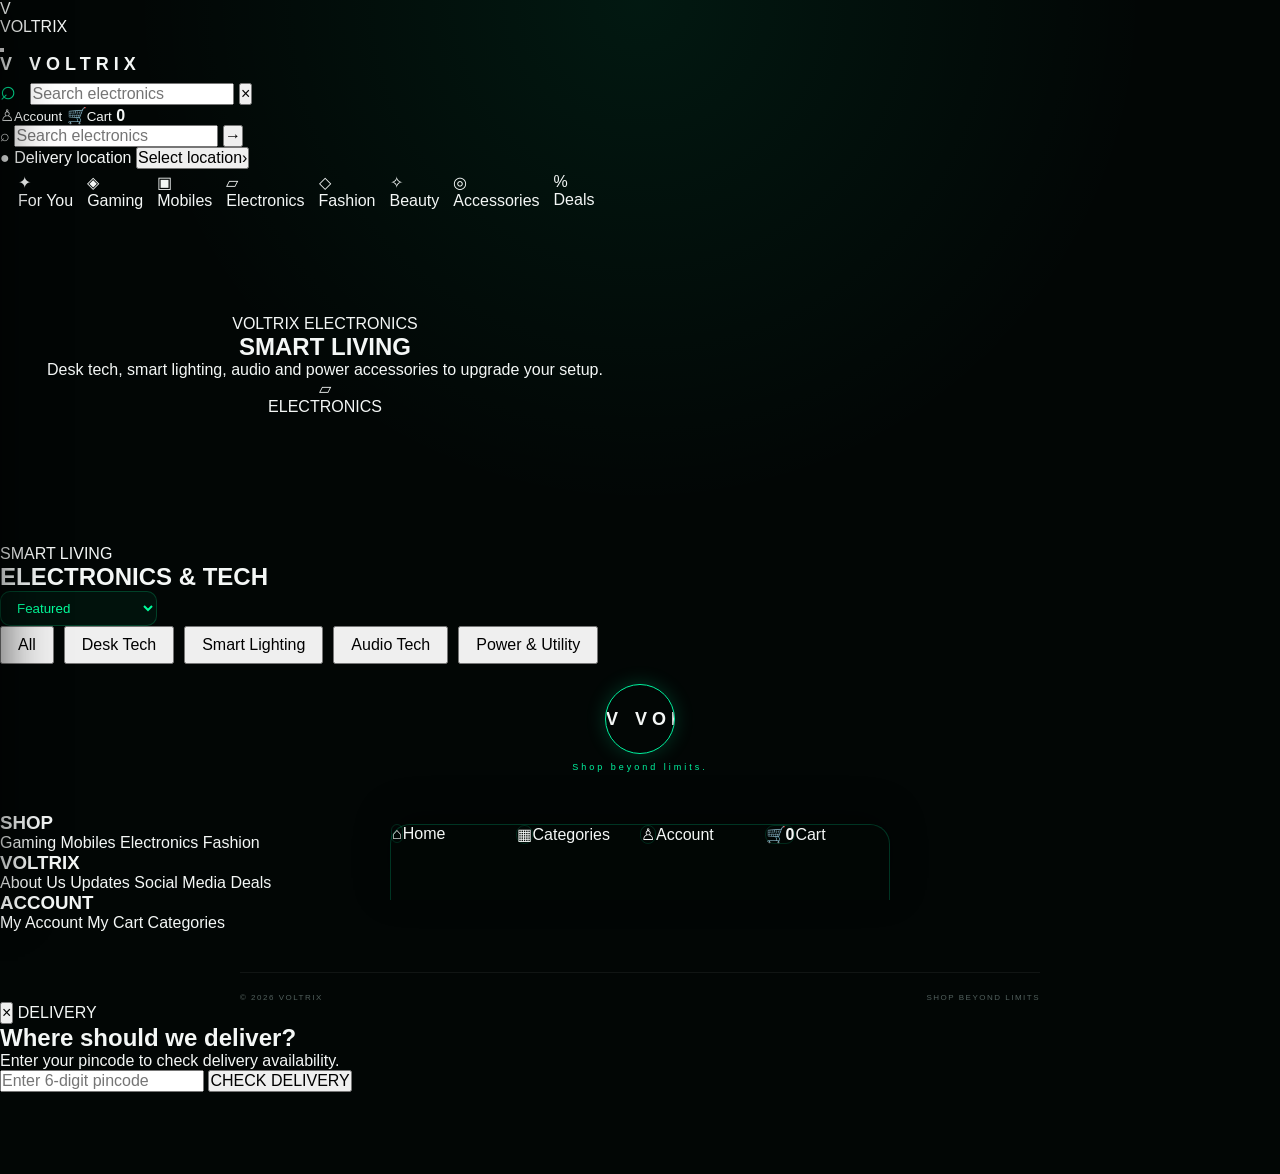
<file: electronics.html>
<!DOCTYPE html>
<html lang="en">
<head>
  <meta charset="UTF-8">

  <meta
    name="viewport"
    content="width=device-width, initial-scale=1.0, maximum-scale=1.0, user-scalable=no"
  >

  <meta name="theme-color" content="#07100b">

  <meta
    name="description"
    content="VOLTRIX Electronics — desk tech, smart lighting, audio and power accessories."
  >

  <title>Electronics — VOLTRIX</title>

  <link rel="stylesheet" href="style.css">
</head>


<body>

  <div class="page-loader" id="pageLoader" aria-hidden="true">
    <div class="loader-logo">V</div>
    <div class="loader-name">VOLT<span>RIX</span></div>
    <div class="loader-line"><span></span></div>
  </div>


  <div class="nav-overlay" id="navOverlay"></div>


  <aside class="side-nav" id="sideNav" aria-hidden="true">

    <div class="side-nav-head">
      <a href="index.html" class="side-logo">
        <span class="side-logo-mark">V</span>
        <span>VOLT<span>RIX</span></span>
      </a>
      <button type="button" class="close-nav" id="closeNav" aria-label="Close navigation">×</button>
    </div>

    <div class="nav-scroll">

      <p class="nav-label">EXPLORE</p>

      <a href="index.html" class="nav-link">
        <span class="nav-icon">⌂</span><span>Home</span>
      </a>

      <a href="gaming.html" class="nav-link">
        <span class="nav-icon">◈</span><span>Gaming Products</span>
      </a>

      <a href="mobiles.html" class="nav-link">
        <span class="nav-icon">▣</span><span>Mobile Products</span>
      </a>

      <a href="fashion.html" class="nav-link">
        <span class="nav-icon">◇</span><span>Printed T-Shirts</span>
      </a>

      <a href="electronics.html" class="nav-link active">
        <span class="nav-icon">▱</span><span>Electronics</span>
      </a>

      <a href="deals.html" class="nav-link">
        <span class="nav-icon">%</span><span>Exclusive Deals</span>
      </a>

      <div class="nav-divider"></div>

      <p class="nav-label">VOLTRIX</p>

      <a href="about.html" class="nav-link">
        <span class="nav-icon">i</span><span>About Us</span>
      </a>

      <a href="updates.html" class="nav-link">
        <span class="nav-icon">↻</span><span>Updates</span>
      </a>

      <a href="javascript:void(0)" class="nav-link" id="rateUsLink">
        <span class="nav-icon">★</span><span>Rate Us</span>
      </a>

      <a href="social.html" class="nav-link">
        <span class="nav-icon">◎</span><span>Join Social Media</span>
      </a>

      <a href="https://fantovexhq.github.io/FantovexHQ-/" class="nav-link" target="_blank" rel="noopener">
        <span class="nav-icon">↗</span><span>Join Fantovex</span>
      </a>

      <div class="nav-divider"></div>

      <p class="nav-label">ACCOUNT</p>

      <a href="account.html" class="nav-link">
        <span class="nav-icon">○</span><span>My Account</span>
      </a>

      <a href="cart.html" class="nav-link">
        <span class="nav-icon">🛒</span><span>My Cart</span>
        <b class="nav-cart-count" id="navCartCount">0</b>
      </a>

    </div>

    <div class="side-nav-footer">
      <div class="nav-status-dot"></div>
      <span>VOLTRIX is online</span>
    </div>

  </aside>


  <header class="main-header">

    <div class="header-left">

      <button type="button" class="menu-button" id="menuButton" aria-label="Open navigation" aria-expanded="false">
        <span></span><span></span><span></span>
      </button>

      <a href="index.html" class="brand" aria-label="VOLTRIX Home">
        <span class="brand-mark">V</span>
        <span class="brand-name">VOLT<span>RIX</span></span>
      </a>

    </div>

    <form class="desktop-search" id="desktopSearchForm" autocomplete="off">
      <span class="search-symbol">⌕</span>
      <input type="search" id="desktopSearch" placeholder="Search electronics" aria-label="Search products">
      <button type="button" id="desktopSearchClear" class="search-clear" aria-label="Clear search">×</button>
    </form>

    <div class="header-actions">

      <a href="account.html" class="header-action" aria-label="Account">
        <span>♙</span><small>Account</small>
      </a>

      <a href="cart.html" class="header-action cart-action" aria-label="Cart">
        <span>🛒</span><small>Cart</small>
        <b class="header-cart-count" id="headerCartCount">0</b>
      </a>

    </div>

  </header>


  <section class="mobile-search-area">
    <form class="mobile-search" id="mobileSearchForm" autocomplete="off">
      <span>⌕</span>
      <input type="search" id="mobileSearch" placeholder="Search electronics" aria-label="Search products">
      <button type="submit" aria-label="Search">→</button>
    </form>
  </section>


  <section class="location-bar">
    <div class="location-inner">
      <span class="location-icon">●</span>
      <span class="location-text">Delivery location</span>
      <button type="button" id="locationButton">Select location<span>›</span></button>
    </div>
  </section>


  <section class="category-strip">
    <div class="category-scroll">

      <a href="index.html" class="quick-category">
        <div class="quick-category-icon">✦</div><span>For You</span>
      </a>

      <a href="gaming.html" class="quick-category">
        <div class="quick-category-icon">◈</div><span>Gaming</span>
      </a>

      <a href="mobiles.html" class="quick-category">
        <div class="quick-category-icon">▣</div><span>Mobiles</span>
      </a>

      <a href="electronics.html" class="quick-category active">
        <div class="quick-category-icon">▱</div><span>Electronics</span>
      </a>

      <a href="fashion.html" class="quick-category">
        <div class="quick-category-icon">◇</div><span>Fashion</span>
      </a>

      <a href="beauty.html" class="quick-category">
        <div class="quick-category-icon">✧</div><span>Beauty</span>
      </a>

      <a href="accessories.html" class="quick-category">
        <div class="quick-category-icon">◎</div><span>Accessories</span>
      </a>

      <a href="deals.html" class="quick-category">
        <div class="quick-category-icon">%</div><span>Deals</span>
      </a>

    </div>
  </section>


  <main>

    <!-- ELECTRONICS HERO -->
    <section class="hero-section" style="min-height: 320px;">
      <div class="hero-content">
        <div class="hero-copy">
          <span class="hero-eyebrow">VOLTRIX ELECTRONICS</span>
          <h1 class="gaming-title">SMART <span>LIVING</span></h1>
          <p>Desk tech, smart lighting, audio and power accessories to upgrade your setup.</p>
        </div>

        <div class="hero-visual">
          <div class="hero-glow"></div>
          <div class="hero-ring ring-one"></div>
          <div class="hero-ring ring-two"></div>
          <div class="hero-product">
            <div class="hero-product-v">▱</div>
            <span>ELECTRONICS</span>
          </div>
        </div>
      </div>
    </section>


    <!-- FILTER / SORT -->
    <section class="section" style="padding-top: 0;">

      <div class="section-heading">
        <div>
          <span class="section-kicker gaming-kicker"><span class="pulse-dot"></span> SMART LIVING</span>
          <h2 class="gaming-title">ELECTRONICS <span>&amp; TECH</span></h2>
        </div>

        <select id="sortSelect" class="quick-category active" style="min-width:auto; padding:8px 12px; flex-direction:row; gap:6px; background:rgba(0,255,156,.05); color:#00ff9c; border:1px solid rgba(0,255,156,.2); border-radius:10px; cursor:pointer;">
          <option value="featured">Featured</option>
          <option value="price-low">Price: Low → High</option>
          <option value="price-high">Price: High → Low</option>
          <option value="rating">Top Rated</option>
        </select>
      </div>

      <div style="display:flex; gap:10px; flex-wrap:wrap; margin-bottom: 20px;">
        <button type="button" class="quick-category active" data-filter="all" style="min-width:auto; padding:8px 16px; flex-direction:row; gap:6px;">All</button>
        <button type="button" class="quick-category" data-filter="desk" style="min-width:auto; padding:8px 16px; flex-direction:row; gap:6px;">Desk Tech</button>
        <button type="button" class="quick-category" data-filter="lighting" style="min-width:auto; padding:8px 16px; flex-direction:row; gap:6px;">Smart Lighting</button>
        <button type="button" class="quick-category" data-filter="audio" style="min-width:auto; padding:8px 16px; flex-direction:row; gap:6px;">Audio Tech</button>
        <button type="button" class="quick-category" data-filter="power" style="min-width:auto; padding:8px 16px; flex-direction:row; gap:6px;">Power &amp; Utility</button>
      </div>

      <p id="resultCount" style="color:#7f988e; font-size:12px; margin-bottom:14px;"></p>

      <!-- Electronics product grid — populated by script.js below -->
      <div class="product-grid" id="electronicsGrid"></div>

    </section>

  </main>


  <footer class="site-footer">

    <div class="footer-brand">
      <a href="index.html" class="brand footer-logo">
        <span class="brand-mark">V</span>
        <span class="brand-name">VOLT<span>RIX</span></span>
      </a>
      <p>Shop beyond limits.</p>
    </div>

    <div class="footer-column">
      <h3>SHOP</h3>
      <a href="gaming.html">Gaming</a>
      <a href="mobiles.html">Mobiles</a>
      <a href="electronics.html">Electronics</a>
      <a href="fashion.html">Fashion</a>
    </div>

    <div class="footer-column">
      <h3>VOLTRIX</h3>
      <a href="about.html">About Us</a>
      <a href="updates.html">Updates</a>
      <a href="social.html">Social Media</a>
      <a href="deals.html">Deals</a>
    </div>

    <div class="footer-column">
      <h3>ACCOUNT</h3>
      <a href="account.html">My Account</a>
      <a href="cart.html">My Cart</a>
      <a href="categories.html">Categories</a>
    </div>

    <div class="footer-bottom">
      <span>© 2026 VOLTRIX</span>
      <span>SHOP BEYOND LIMITS</span>
    </div>

  </footer>


  <nav class="bottom-nav">
    <a href="index.html" class="bottom-nav-item">
      <span class="bottom-icon">⌂</span><span>Home</span>
    </a>
    <a href="categories.html" class="bottom-nav-item">
      <span class="bottom-icon">▦</span><span>Categories</span>
    </a>
    <a href="account.html" class="bottom-nav-item">
      <span class="bottom-icon">♙</span><span>Account</span>
    </a>
    <a href="cart.html" class="bottom-nav-item bottom-cart">
      <span class="bottom-icon">🛒<b id="bottomCartCount">0</b></span><span>Cart</span>
    </a>
  </nav>


  <div class="modal" id="locationModal" aria-hidden="true">
    <div class="modal-box">
      <button type="button" class="modal-close" data-close-modal>×</button>
      <span class="modal-kicker">DELIVERY</span>
      <h2>Where should we deliver?</h2>
      <p>Enter your pincode to check delivery availability.</p>
      <form id="locationForm">
        <input type="text" id="locationPincode" inputmode="numeric" maxlength="6" placeholder="Enter 6-digit pincode" required>
        <button type="submit" class="primary-button">CHECK DELIVERY</button>
      </form>
      <div class="modal-message" id="locationMessage"></div>
    </div>
  </div>


  <div class="toast" id="toast" role="status" aria-live="polite"></div>


  <script src="script.js"></script>

  <!-- PAGE-SPECIFIC: render, filter and sort the electronics grid -->
  <script>
    document.addEventListener("DOMContentLoaded", () => {

      const grid = document.getElementById("electronicsGrid");
      const resultCount = document.getElementById("resultCount");
      const sortSelect = document.getElementById("sortSelect");

      if (!grid || !window.VOLTRIX) return;

      let activeFilter = "all";

      // NOTE: sub-category tags (desk/lighting/audio/power) aren't in the
      // shared product database yet — every filter shows all Electronics
      // products until sub-categories are added to VOLTRIX_PRODUCTS.
      function getElectronicsProducts() {
        return window.VOLTRIX.products.filter(p => p.category === "Electronics");
      }

      function sortProducts(products, mode) {
        const list = [...products];
        if (mode === "price-low") list.sort((a, b) => a.price - b.price);
        if (mode === "price-high") list.sort((a, b) => b.price - a.price);
        if (mode === "rating") list.sort((a, b) => b.rating - a.rating);
        return list;
      }

      function createCard(product) {
        const discount = product.oldPrice
          ? Math.round((1 - product.price / product.oldPrice) * 100)
          : 0;

        const placeholder = product.name
          .split(" ")
          .map(w => w.charAt(0))
          .slice(0, 2)
          .join("");

        return `
          <a href="product.html?id=${product.id}" class="product-card" data-product-id="${product.id}">
            <div class="product-image">
              ${product.badge ? `<span class="product-badge">${product.badge}</span>` : ""}
              <div class="product-placeholder">${placeholder}</div>
            </div>
            <div class="product-info">
              <span class="product-category">${product.category.toUpperCase()}</span>
              <h3>${product.name}</h3>
              <div class="product-rating">★ ${product.rating} <small>(${product.reviews})</small></div>
              <div class="product-price">
                ₹${product.price.toLocaleString("en-IN")}
                ${product.oldPrice ? `<del>₹${product.oldPrice.toLocaleString("en-IN")}</del>` : ""}
              </div>
              ${discount > 0 ? `<span class="product-discount">${discount}% OFF</span>` : ""}
            </div>
          </a>
        `;
      }

      function render() {
        let products = getElectronicsProducts();
        products = sortProducts(products, sortSelect ? sortSelect.value : "featured");

        grid.innerHTML = products.map(createCard).join("");

        if (resultCount) {
          resultCount.textContent = `${products.length} product${products.length === 1 ? "" : "s"}`;
        }
      }

      document.querySelectorAll("[data-filter]").forEach(button => {
        button.addEventListener("click", () => {
          document.querySelectorAll("[data-filter]").forEach(b => b.classList.remove("active"));
          button.classList.add("active");
          activeFilter = button.dataset.filter;
          render();
        });
      });

      if (sortSelect) {
        sortSelect.addEventListener("change", render);
      }

      render();

    });
  </script>

</body>
</html>
</file>
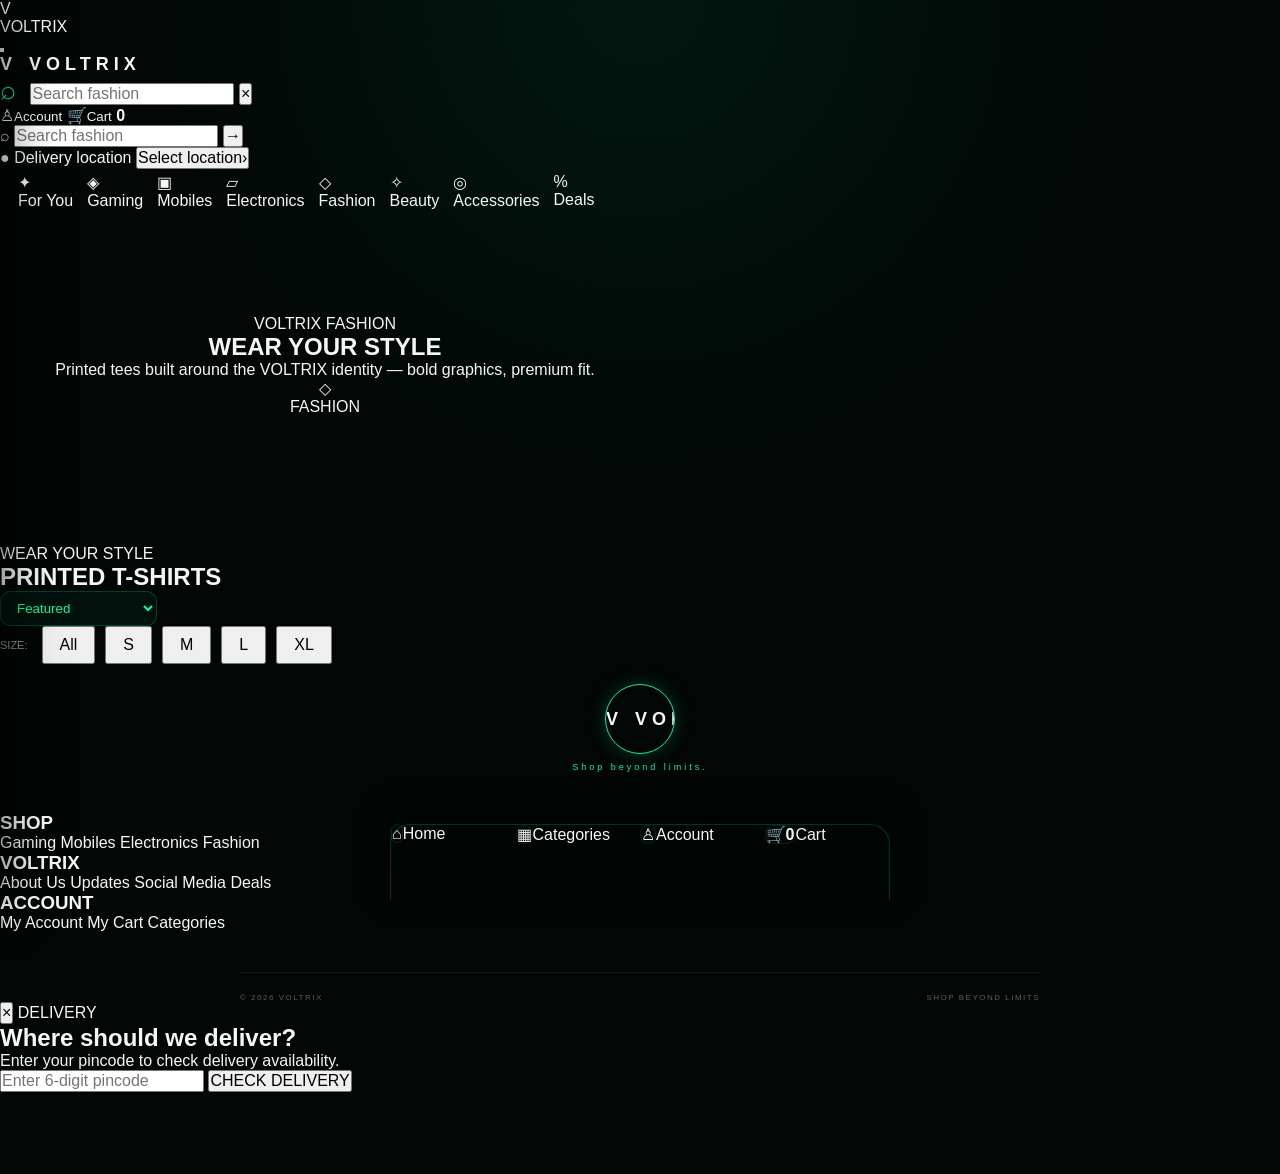
<file: fashion.html>
<!DOCTYPE html>
<html lang="en">
<head>
  <meta charset="UTF-8">

  <meta
    name="viewport"
    content="width=device-width, initial-scale=1.0, maximum-scale=1.0, user-scalable=no"
  >

  <meta name="theme-color" content="#07100b">

  <meta
    name="description"
    content="VOLTRIX Fashion — printed t-shirts and streetwear designed around the VOLTRIX identity."
  >

  <title>Fashion — VOLTRIX</title>

  <link rel="stylesheet" href="style.css">
</head>


<body>

  <div class="page-loader" id="pageLoader" aria-hidden="true">
    <div class="loader-logo">V</div>
    <div class="loader-name">VOLT<span>RIX</span></div>
    <div class="loader-line"><span></span></div>
  </div>


  <div class="nav-overlay" id="navOverlay"></div>


  <aside class="side-nav" id="sideNav" aria-hidden="true">

    <div class="side-nav-head">
      <a href="index.html" class="side-logo">
        <span class="side-logo-mark">V</span>
        <span>VOLT<span>RIX</span></span>
      </a>
      <button type="button" class="close-nav" id="closeNav" aria-label="Close navigation">×</button>
    </div>

    <div class="nav-scroll">

      <p class="nav-label">EXPLORE</p>

      <a href="index.html" class="nav-link">
        <span class="nav-icon">⌂</span><span>Home</span>
      </a>

      <a href="gaming.html" class="nav-link">
        <span class="nav-icon">◈</span><span>Gaming Products</span>
      </a>

      <a href="mobiles.html" class="nav-link">
        <span class="nav-icon">▣</span><span>Mobile Products</span>
      </a>

      <a href="fashion.html" class="nav-link active">
        <span class="nav-icon">◇</span><span>Printed T-Shirts</span>
      </a>

      <a href="electronics.html" class="nav-link">
        <span class="nav-icon">▱</span><span>Electronics</span>
      </a>

      <a href="deals.html" class="nav-link">
        <span class="nav-icon">%</span><span>Exclusive Deals</span>
      </a>

      <div class="nav-divider"></div>

      <p class="nav-label">VOLTRIX</p>

      <a href="about.html" class="nav-link">
        <span class="nav-icon">i</span><span>About Us</span>
      </a>

      <a href="updates.html" class="nav-link">
        <span class="nav-icon">↻</span><span>Updates</span>
      </a>

      <a href="javascript:void(0)" class="nav-link" id="rateUsLink">
        <span class="nav-icon">★</span><span>Rate Us</span>
      </a>

      <a href="social.html" class="nav-link">
        <span class="nav-icon">◎</span><span>Join Social Media</span>
      </a>

      <a href="https://fantovexhq.github.io/FantovexHQ-/" class="nav-link" target="_blank" rel="noopener">
        <span class="nav-icon">↗</span><span>Join Fantovex</span>
      </a>

      <div class="nav-divider"></div>

      <p class="nav-label">ACCOUNT</p>

      <a href="account.html" class="nav-link">
        <span class="nav-icon">○</span><span>My Account</span>
      </a>

      <a href="cart.html" class="nav-link">
        <span class="nav-icon">🛒</span><span>My Cart</span>
        <b class="nav-cart-count" id="navCartCount">0</b>
      </a>

    </div>

    <div class="side-nav-footer">
      <div class="nav-status-dot"></div>
      <span>VOLTRIX is online</span>
    </div>

  </aside>


  <header class="main-header">

    <div class="header-left">

      <button type="button" class="menu-button" id="menuButton" aria-label="Open navigation" aria-expanded="false">
        <span></span><span></span><span></span>
      </button>

      <a href="index.html" class="brand" aria-label="VOLTRIX Home">
        <span class="brand-mark">V</span>
        <span class="brand-name">VOLT<span>RIX</span></span>
      </a>

    </div>

    <form class="desktop-search" id="desktopSearchForm" autocomplete="off">
      <span class="search-symbol">⌕</span>
      <input type="search" id="desktopSearch" placeholder="Search fashion" aria-label="Search products">
      <button type="button" id="desktopSearchClear" class="search-clear" aria-label="Clear search">×</button>
    </form>

    <div class="header-actions">

      <a href="account.html" class="header-action" aria-label="Account">
        <span>♙</span><small>Account</small>
      </a>

      <a href="cart.html" class="header-action cart-action" aria-label="Cart">
        <span>🛒</span><small>Cart</small>
        <b class="header-cart-count" id="headerCartCount">0</b>
      </a>

    </div>

  </header>


  <section class="mobile-search-area">
    <form class="mobile-search" id="mobileSearchForm" autocomplete="off">
      <span>⌕</span>
      <input type="search" id="mobileSearch" placeholder="Search fashion" aria-label="Search products">
      <button type="submit" aria-label="Search">→</button>
    </form>
  </section>


  <section class="location-bar">
    <div class="location-inner">
      <span class="location-icon">●</span>
      <span class="location-text">Delivery location</span>
      <button type="button" id="locationButton">Select location<span>›</span></button>
    </div>
  </section>


  <section class="category-strip">
    <div class="category-scroll">

      <a href="index.html" class="quick-category">
        <div class="quick-category-icon">✦</div><span>For You</span>
      </a>

      <a href="gaming.html" class="quick-category">
        <div class="quick-category-icon">◈</div><span>Gaming</span>
      </a>

      <a href="mobiles.html" class="quick-category">
        <div class="quick-category-icon">▣</div><span>Mobiles</span>
      </a>

      <a href="electronics.html" class="quick-category">
        <div class="quick-category-icon">▱</div><span>Electronics</span>
      </a>

      <a href="fashion.html" class="quick-category active">
        <div class="quick-category-icon">◇</div><span>Fashion</span>
      </a>

      <a href="beauty.html" class="quick-category">
        <div class="quick-category-icon">✧</div><span>Beauty</span>
      </a>

      <a href="accessories.html" class="quick-category">
        <div class="quick-category-icon">◎</div><span>Accessories</span>
      </a>

      <a href="deals.html" class="quick-category">
        <div class="quick-category-icon">%</div><span>Deals</span>
      </a>

    </div>
  </section>


  <main>

    <!-- FASHION HERO -->
    <section class="hero-section" style="min-height: 320px;">
      <div class="hero-content">
        <div class="hero-copy">
          <span class="hero-eyebrow">VOLTRIX FASHION</span>
          <h1 class="gaming-title">WEAR YOUR <span>STYLE</span></h1>
          <p>Printed tees built around the VOLTRIX identity — bold graphics, premium fit.</p>
        </div>

        <div class="hero-visual">
          <div class="hero-glow"></div>
          <div class="hero-ring ring-one"></div>
          <div class="hero-ring ring-two"></div>
          <div class="hero-product">
            <div class="hero-product-v">◇</div>
            <span>FASHION</span>
          </div>
        </div>
      </div>
    </section>


    <!-- SIZE FILTER / SORT -->
    <section class="section" style="padding-top: 0;">

      <div class="section-heading">
        <div>
          <span class="section-kicker gaming-kicker"><span class="pulse-dot"></span> WEAR YOUR STYLE</span>
          <h2 class="gaming-title">PRINTED <span>T-SHIRTS</span></h2>
        </div>

        <select id="sortSelect" class="quick-category active" style="min-width:auto; padding:8px 12px; flex-direction:row; gap:6px; background:rgba(0,255,156,.05); color:#00ff9c; border:1px solid rgba(0,255,156,.2); border-radius:10px; cursor:pointer;">
          <option value="featured">Featured</option>
          <option value="price-low">Price: Low → High</option>
          <option value="price-high">Price: High → Low</option>
          <option value="rating">Top Rated</option>
        </select>
      </div>

      <div style="display:flex; gap:10px; flex-wrap:wrap; margin-bottom: 20px;">
        <span style="color:#7f988e; font-size:11px; align-self:center; margin-right:4px;">SIZE:</span>
        <button type="button" class="quick-category active" data-size="all" style="min-width:auto; padding:8px 16px; flex-direction:row; gap:6px;">All</button>
        <button type="button" class="quick-category" data-size="S" style="min-width:auto; padding:8px 16px; flex-direction:row; gap:6px;">S</button>
        <button type="button" class="quick-category" data-size="M" style="min-width:auto; padding:8px 16px; flex-direction:row; gap:6px;">M</button>
        <button type="button" class="quick-category" data-size="L" style="min-width:auto; padding:8px 16px; flex-direction:row; gap:6px;">L</button>
        <button type="button" class="quick-category" data-size="XL" style="min-width:auto; padding:8px 16px; flex-direction:row; gap:6px;">XL</button>
      </div>

      <p id="resultCount" style="color:#7f988e; font-size:12px; margin-bottom:14px;"></p>

      <!-- Fashion product grid — populated by script.js below -->
      <div class="product-grid" id="fashionGrid"></div>

    </section>

  </main>


  <footer class="site-footer">

    <div class="footer-brand">
      <a href="index.html" class="brand footer-logo">
        <span class="brand-mark">V</span>
        <span class="brand-name">VOLT<span>RIX</span></span>
      </a>
      <p>Shop beyond limits.</p>
    </div>

    <div class="footer-column">
      <h3>SHOP</h3>
      <a href="gaming.html">Gaming</a>
      <a href="mobiles.html">Mobiles</a>
      <a href="electronics.html">Electronics</a>
      <a href="fashion.html">Fashion</a>
    </div>

    <div class="footer-column">
      <h3>VOLTRIX</h3>
      <a href="about.html">About Us</a>
      <a href="updates.html">Updates</a>
      <a href="social.html">Social Media</a>
      <a href="deals.html">Deals</a>
    </div>

    <div class="footer-column">
      <h3>ACCOUNT</h3>
      <a href="account.html">My Account</a>
      <a href="cart.html">My Cart</a>
      <a href="categories.html">Categories</a>
    </div>

    <div class="footer-bottom">
      <span>© 2026 VOLTRIX</span>
      <span>SHOP BEYOND LIMITS</span>
    </div>

  </footer>


  <nav class="bottom-nav">
    <a href="index.html" class="bottom-nav-item">
      <span class="bottom-icon">⌂</span><span>Home</span>
    </a>
    <a href="categories.html" class="bottom-nav-item">
      <span class="bottom-icon">▦</span><span>Categories</span>
    </a>
    <a href="account.html" class="bottom-nav-item">
      <span class="bottom-icon">♙</span><span>Account</span>
    </a>
    <a href="cart.html" class="bottom-nav-item bottom-cart">
      <span class="bottom-icon">🛒<b id="bottomCartCount">0</b></span><span>Cart</span>
    </a>
  </nav>


  <div class="modal" id="locationModal" aria-hidden="true">
    <div class="modal-box">
      <button type="button" class="modal-close" data-close-modal>×</button>
      <span class="modal-kicker">DELIVERY</span>
      <h2>Where should we deliver?</h2>
      <p>Enter your pincode to check delivery availability.</p>
      <form id="locationForm">
        <input type="text" id="locationPincode" inputmode="numeric" maxlength="6" placeholder="Enter 6-digit pincode" required>
        <button type="submit" class="primary-button">CHECK DELIVERY</button>
      </form>
      <div class="modal-message" id="locationMessage"></div>
    </div>
  </div>


  <div class="toast" id="toast" role="status" aria-live="polite"></div>


  <script src="script.js"></script>

  <!-- PAGE-SPECIFIC: render, size-filter and sort the fashion grid -->
  <script>
    document.addEventListener("DOMContentLoaded", () => {

      const grid = document.getElementById("fashionGrid");
      const resultCount = document.getElementById("resultCount");
      const sortSelect = document.getElementById("sortSelect");

      if (!grid || !window.VOLTRIX) return;

      // NOTE: size availability isn't in the shared product database yet —
      // the size buttons are wired up but every size currently shows the
      // same Fashion products until sizes are added to VOLTRIX_PRODUCTS.
      function getFashionProducts() {
        return window.VOLTRIX.products.filter(p => p.category === "Fashion");
      }

      function sortProducts(products, mode) {
        const list = [...products];
        if (mode === "price-low") list.sort((a, b) => a.price - b.price);
        if (mode === "price-high") list.sort((a, b) => b.price - a.price);
        if (mode === "rating") list.sort((a, b) => b.rating - a.rating);
        return list;
      }

      function createCard(product) {
        const discount = product.oldPrice
          ? Math.round((1 - product.price / product.oldPrice) * 100)
          : 0;

        const placeholder = product.name
          .split(" ")
          .map(w => w.charAt(0))
          .slice(0, 2)
          .join("");

        return `
          <a href="product.html?id=${product.id}" class="product-card" data-product-id="${product.id}">
            <div class="product-image">
              ${product.badge ? `<span class="product-badge">${product.badge}</span>` : ""}
              <div class="product-placeholder">${placeholder}</div>
            </div>
            <div class="product-info">
              <span class="product-category">${product.category.toUpperCase()}</span>
              <h3>${product.name}</h3>
              <div class="product-rating">★ ${product.rating} <small>(${product.reviews})</small></div>
              <div class="product-price">
                ₹${product.price.toLocaleString("en-IN")}
                ${product.oldPrice ? `<del>₹${product.oldPrice.toLocaleString("en-IN")}</del>` : ""}
              </div>
              ${discount > 0 ? `<span class="product-discount">${discount}% OFF</span>` : ""}
            </div>
          </a>
        `;
      }

      function render() {
        let products = getFashionProducts();
        products = sortProducts(products, sortSelect ? sortSelect.value : "featured");

        if (products.length === 0) {
          grid.innerHTML = `<p style="color:#7f988e; grid-column: 1 / -1;">No fashion products yet — check back soon.</p>`;
          if (resultCount) resultCount.textContent = "";
          return;
        }

        grid.innerHTML = products.map(createCard).join("");

        if (resultCount) {
          resultCount.textContent = `${products.length} product${products.length === 1 ? "" : "s"}`;
        }
      }

      document.querySelectorAll("[data-size]").forEach(button => {
        button.addEventListener("click", () => {
          document.querySelectorAll("[data-size]").forEach(b => b.classList.remove("active"));
          button.classList.add("active");
          render();
        });
      });

      if (sortSelect) {
        sortSelect.addEventListener("change", render);
      }

      render();

    });
  </script>

</body>
</html>
</file>
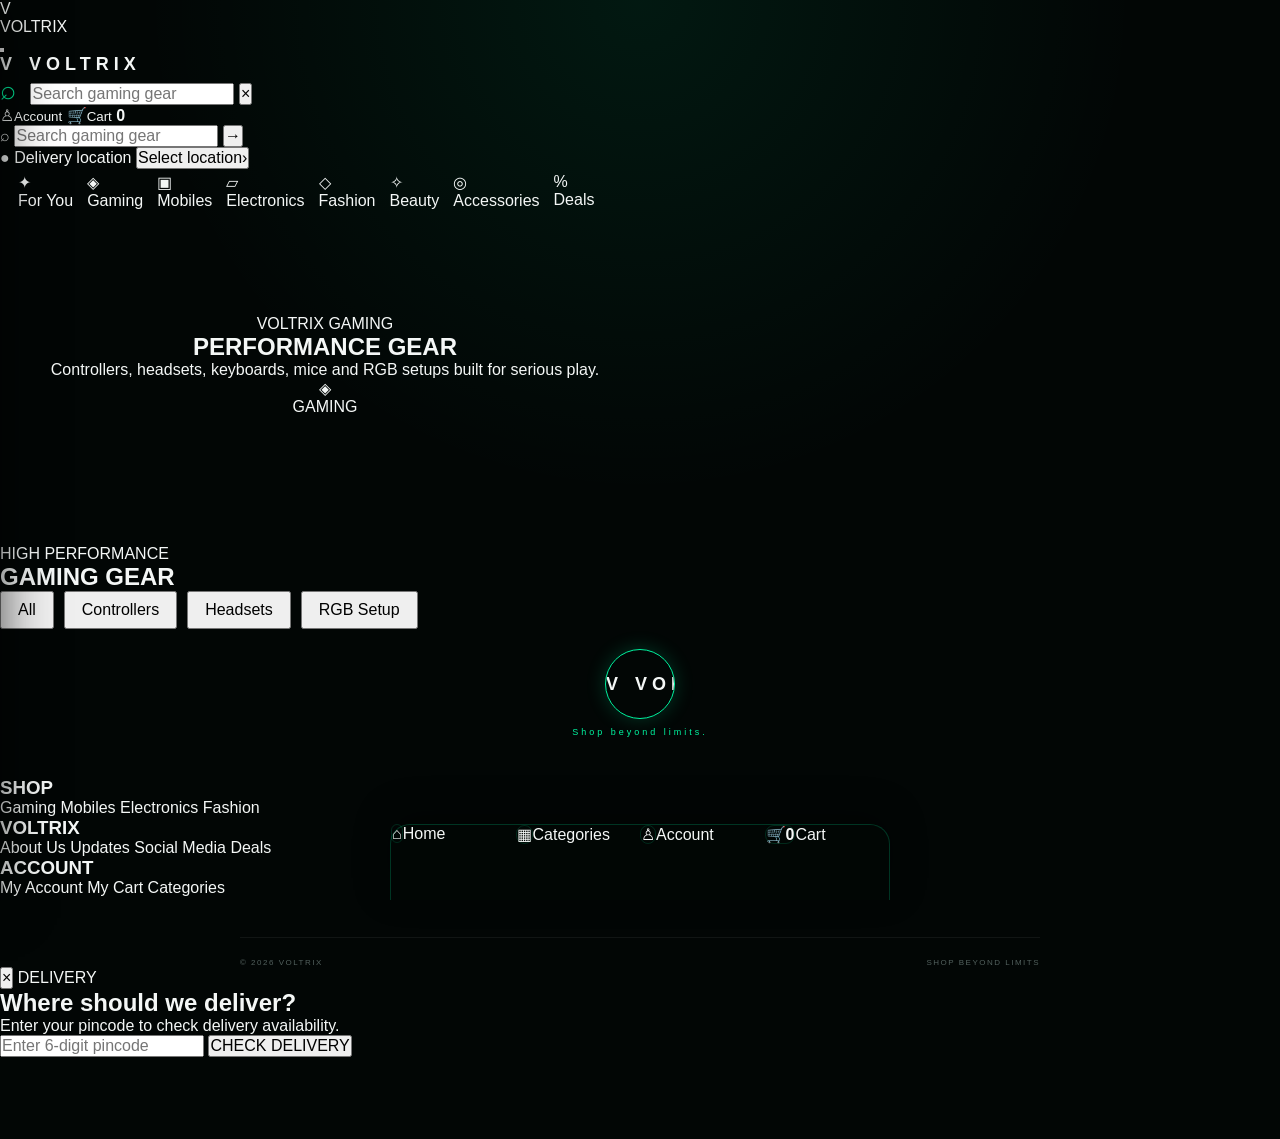
<file: gaming.html>
<!DOCTYPE html>
<html lang="en">
<head>
  <meta charset="UTF-8">

  <meta
    name="viewport"
    content="width=device-width, initial-scale=1.0, maximum-scale=1.0, user-scalable=no"
  >

  <meta
    name="theme-color"
    content="#07100b"
  >

  <meta
    name="description"
    content="VOLTRIX Gaming — controllers, headsets, RGB gear and accessories for your setup."
  >

  <title>Gaming — VOLTRIX</title>

  <link
    rel="stylesheet"
    href="style.css"
  >
</head>


<body>

  <div class="page-loader" id="pageLoader" aria-hidden="true">
    <div class="loader-logo">V</div>
    <div class="loader-name">VOLT<span>RIX</span></div>
    <div class="loader-line"><span></span></div>
  </div>


  <div class="nav-overlay" id="navOverlay"></div>


  <aside class="side-nav" id="sideNav" aria-hidden="true">

    <div class="side-nav-head">
      <a href="index.html" class="side-logo">
        <span class="side-logo-mark">V</span>
        <span>VOLT<span>RIX</span></span>
      </a>
      <button type="button" class="close-nav" id="closeNav" aria-label="Close navigation">×</button>
    </div>

    <div class="nav-scroll">

      <p class="nav-label">EXPLORE</p>

      <a href="index.html" class="nav-link">
        <span class="nav-icon">⌂</span><span>Home</span>
      </a>

      <a href="gaming.html" class="nav-link active">
        <span class="nav-icon">◈</span><span>Gaming Products</span>
      </a>

      <a href="mobiles.html" class="nav-link">
        <span class="nav-icon">▣</span><span>Mobile Products</span>
      </a>

      <a href="fashion.html" class="nav-link">
        <span class="nav-icon">◇</span><span>Printed T-Shirts</span>
      </a>

      <a href="electronics.html" class="nav-link">
        <span class="nav-icon">▱</span><span>Electronics</span>
      </a>

      <a href="deals.html" class="nav-link">
        <span class="nav-icon">%</span><span>Exclusive Deals</span>
      </a>

      <div class="nav-divider"></div>

      <p class="nav-label">VOLTRIX</p>

      <a href="about.html" class="nav-link">
        <span class="nav-icon">i</span><span>About Us</span>
      </a>

      <a href="updates.html" class="nav-link">
        <span class="nav-icon">↻</span><span>Updates</span>
      </a>

      <a href="javascript:void(0)" class="nav-link" id="rateUsLink">
        <span class="nav-icon">★</span><span>Rate Us</span>
      </a>

      <a href="social.html" class="nav-link">
        <span class="nav-icon">◎</span><span>Join Social Media</span>
      </a>

      <a href="https://fantovexhq.github.io/FantovexHQ-/" class="nav-link" target="_blank" rel="noopener">
        <span class="nav-icon">↗</span><span>Join Fantovex</span>
      </a>

      <div class="nav-divider"></div>

      <p class="nav-label">ACCOUNT</p>

      <a href="account.html" class="nav-link">
        <span class="nav-icon">○</span><span>My Account</span>
      </a>

      <a href="cart.html" class="nav-link">
        <span class="nav-icon">🛒</span><span>My Cart</span>
        <b class="nav-cart-count" id="navCartCount">0</b>
      </a>

    </div>

    <div class="side-nav-footer">
      <div class="nav-status-dot"></div>
      <span>VOLTRIX is online</span>
    </div>

  </aside>


  <header class="main-header">

    <div class="header-left">

      <button type="button" class="menu-button" id="menuButton" aria-label="Open navigation" aria-expanded="false">
        <span></span><span></span><span></span>
      </button>

      <a href="index.html" class="brand" aria-label="VOLTRIX Home">
        <span class="brand-mark">V</span>
        <span class="brand-name">VOLT<span>RIX</span></span>
      </a>

    </div>

    <form class="desktop-search" id="desktopSearchForm" autocomplete="off">
      <span class="search-symbol">⌕</span>
      <input type="search" id="desktopSearch" placeholder="Search gaming gear" aria-label="Search products">
      <button type="button" id="desktopSearchClear" class="search-clear" aria-label="Clear search">×</button>
    </form>

    <div class="header-actions">

      <a href="account.html" class="header-action" aria-label="Account">
        <span>♙</span><small>Account</small>
      </a>

      <a href="cart.html" class="header-action cart-action" aria-label="Cart">
        <span>🛒</span><small>Cart</small>
        <b class="header-cart-count" id="headerCartCount">0</b>
      </a>

    </div>

  </header>


  <section class="mobile-search-area">
    <form class="mobile-search" id="mobileSearchForm" autocomplete="off">
      <span>⌕</span>
      <input type="search" id="mobileSearch" placeholder="Search gaming gear" aria-label="Search products">
      <button type="submit" aria-label="Search">→</button>
    </form>
  </section>


  <section class="location-bar">
    <div class="location-inner">
      <span class="location-icon">●</span>
      <span class="location-text">Delivery location</span>
      <button type="button" id="locationButton">Select location<span>›</span></button>
    </div>
  </section>


  <section class="category-strip">
    <div class="category-scroll">

      <a href="index.html" class="quick-category">
        <div class="quick-category-icon">✦</div><span>For You</span>
      </a>

      <a href="gaming.html" class="quick-category active">
        <div class="quick-category-icon">◈</div><span>Gaming</span>
      </a>

      <a href="mobiles.html" class="quick-category">
        <div class="quick-category-icon">▣</div><span>Mobiles</span>
      </a>

      <a href="electronics.html" class="quick-category">
        <div class="quick-category-icon">▱</div><span>Electronics</span>
      </a>

      <a href="fashion.html" class="quick-category">
        <div class="quick-category-icon">◇</div><span>Fashion</span>
      </a>

      <a href="beauty.html" class="quick-category">
        <div class="quick-category-icon">✧</div><span>Beauty</span>
      </a>

      <a href="accessories.html" class="quick-category">
        <div class="quick-category-icon">◎</div><span>Accessories</span>
      </a>

      <a href="deals.html" class="quick-category">
        <div class="quick-category-icon">%</div><span>Deals</span>
      </a>

    </div>
  </section>


  <main>

    <!-- GAMING HERO -->
    <section class="hero-section" style="min-height: 320px;">
      <div class="hero-content">
        <div class="hero-copy">
          <span class="hero-eyebrow">VOLTRIX GAMING</span>
          <h1 class="gaming-title">PERFORMANCE <span>GEAR</span></h1>
          <p>Controllers, headsets, keyboards, mice and RGB setups built for serious play.</p>
        </div>

        <div class="hero-visual">
          <div class="hero-glow"></div>
          <div class="hero-ring ring-one"></div>
          <div class="hero-ring ring-two"></div>
          <div class="hero-product">
            <div class="hero-product-v">◈</div>
            <span>GAMING</span>
          </div>
        </div>
      </div>
    </section>


    <!-- FILTER / SORT -->
    <section class="section" style="padding-top: 0;">

      <div class="section-heading">
        <div>
          <span class="section-kicker gaming-kicker"><span class="pulse-dot"></span> HIGH PERFORMANCE</span>
          <h2 class="gaming-title">GAMING <span>GEAR</span></h2>
        </div>
      </div>

      <div style="display:flex; gap:10px; flex-wrap:wrap; margin-bottom: 20px;">
        <button type="button" class="quick-category active" data-filter="all" style="min-width:auto; padding:8px 16px; flex-direction:row; gap:6px;">All</button>
        <button type="button" class="quick-category" data-filter="controllers" style="min-width:auto; padding:8px 16px; flex-direction:row; gap:6px;">Controllers</button>
        <button type="button" class="quick-category" data-filter="headsets" style="min-width:auto; padding:8px 16px; flex-direction:row; gap:6px;">Headsets</button>
        <button type="button" class="quick-category" data-filter="setup" style="min-width:auto; padding:8px 16px; flex-direction:row; gap:6px;">RGB Setup</button>
      </div>

      <!-- Gaming product grid — populated by script.js -->
      <div class="gaming-grid" id="gamingGrid"></div>

    </section>

  </main>


  <footer class="site-footer">

    <div class="footer-brand">
      <a href="index.html" class="brand footer-logo">
        <span class="brand-mark">V</span>
        <span class="brand-name">VOLT<span>RIX</span></span>
      </a>
      <p>Shop beyond limits.</p>
    </div>

    <div class="footer-column">
      <h3>SHOP</h3>
      <a href="gaming.html">Gaming</a>
      <a href="mobiles.html">Mobiles</a>
      <a href="electronics.html">Electronics</a>
      <a href="fashion.html">Fashion</a>
    </div>

    <div class="footer-column">
      <h3>VOLTRIX</h3>
      <a href="about.html">About Us</a>
      <a href="updates.html">Updates</a>
      <a href="social.html">Social Media</a>
      <a href="deals.html">Deals</a>
    </div>

    <div class="footer-column">
      <h3>ACCOUNT</h3>
      <a href="account.html">My Account</a>
      <a href="cart.html">My Cart</a>
      <a href="categories.html">Categories</a>
    </div>

    <div class="footer-bottom">
      <span>© 2026 VOLTRIX</span>
      <span>SHOP BEYOND LIMITS</span>
    </div>

  </footer>


  <nav class="bottom-nav">
    <a href="index.html" class="bottom-nav-item">
      <span class="bottom-icon">⌂</span><span>Home</span>
    </a>
    <a href="categories.html" class="bottom-nav-item">
      <span class="bottom-icon">▦</span><span>Categories</span>
    </a>
    <a href="account.html" class="bottom-nav-item">
      <span class="bottom-icon">♙</span><span>Account</span>
    </a>
    <a href="cart.html" class="bottom-nav-item bottom-cart">
      <span class="bottom-icon">🛒<b id="bottomCartCount">0</b></span><span>Cart</span>
    </a>
  </nav>


  <div class="modal" id="locationModal" aria-hidden="true">
    <div class="modal-box">
      <button type="button" class="modal-close" data-close-modal>×</button>
      <span class="modal-kicker">DELIVERY</span>
      <h2>Where should we deliver?</h2>
      <p>Enter your pincode to check delivery availability.</p>
      <form id="locationForm">
        <input type="text" id="locationPincode" inputmode="numeric" maxlength="6" placeholder="Enter 6-digit pincode" required>
        <button type="submit" class="primary-button">CHECK DELIVERY</button>
      </form>
      <div class="modal-message" id="locationMessage"></div>
    </div>
  </div>


  <div class="toast" id="toast" role="status" aria-live="polite"></div>


  <script src="script.js"></script>

  <!-- PAGE-SPECIFIC: render + filter the gaming grid -->
  <script>
    document.addEventListener("DOMContentLoaded", () => {

      const grid = document.getElementById("gamingGrid");
      if (!grid || !window.VOLTRIX) return;

      // Pull all Gaming category products from the shared database
      function getGamingProducts() {
        return window.VOLTRIX.products.filter(p => p.category === "Gaming");
      }

      function renderGamingGrid(products) {
        grid.innerHTML = products.map(product => {
          const discount = product.oldPrice
            ? Math.round((1 - product.price / product.oldPrice) * 100)
            : 0;

          const placeholder = product.name
            .split(" ")
            .map(w => w.charAt(0))
            .slice(0, 2)
            .join("");

          return `
            <div class="gaming-card" data-product-id="${product.id}">
              <div class="gaming-card-border"></div>
              <a href="product.html?id=${product.id}" class="gaming-image-wrap">
                ${product.badge ? `<span class="gaming-badge${product.badge === 'SALE' ? ' sale' : ''}">${product.badge}</span>` : ""}
                <div class="gaming-placeholder">${placeholder}</div>
              </a>
              <div class="gaming-info">
                <span class="gaming-cat">${product.category.toUpperCase()}</span>
                <a href="product.html?id=${product.id}"><h3>${product.name}</h3></a>
                <div class="gaming-rating">★ ${product.rating} <small>(${product.reviews})</small></div>
                <div class="gaming-price-row">
                  <div class="gaming-price">
                    ₹${product.price.toLocaleString("en-IN")}
                    ${product.oldPrice ? `<del>₹${product.oldPrice.toLocaleString("en-IN")}</del>` : ""}
                  </div>
                  <button type="button" class="gaming-add-btn" data-add-cart="${product.id}" aria-label="Add to cart">+</button>
                </div>
              </div>
            </div>
          `;
        }).join("");
      }

      renderGamingGrid(getGamingProducts());

      // Simple filter buttons (placeholder — currently all VOLTRIX gaming
      // products render for every filter until sub-categories are added
      // to the product database)
      document.querySelectorAll("[data-filter]").forEach(button => {
        button.addEventListener("click", () => {
          document.querySelectorAll("[data-filter]").forEach(b => b.classList.remove("active"));
          button.classList.add("active");
          renderGamingGrid(getGamingProducts());
        });
      });

    });
  </script>

</body>
</html>
</file>
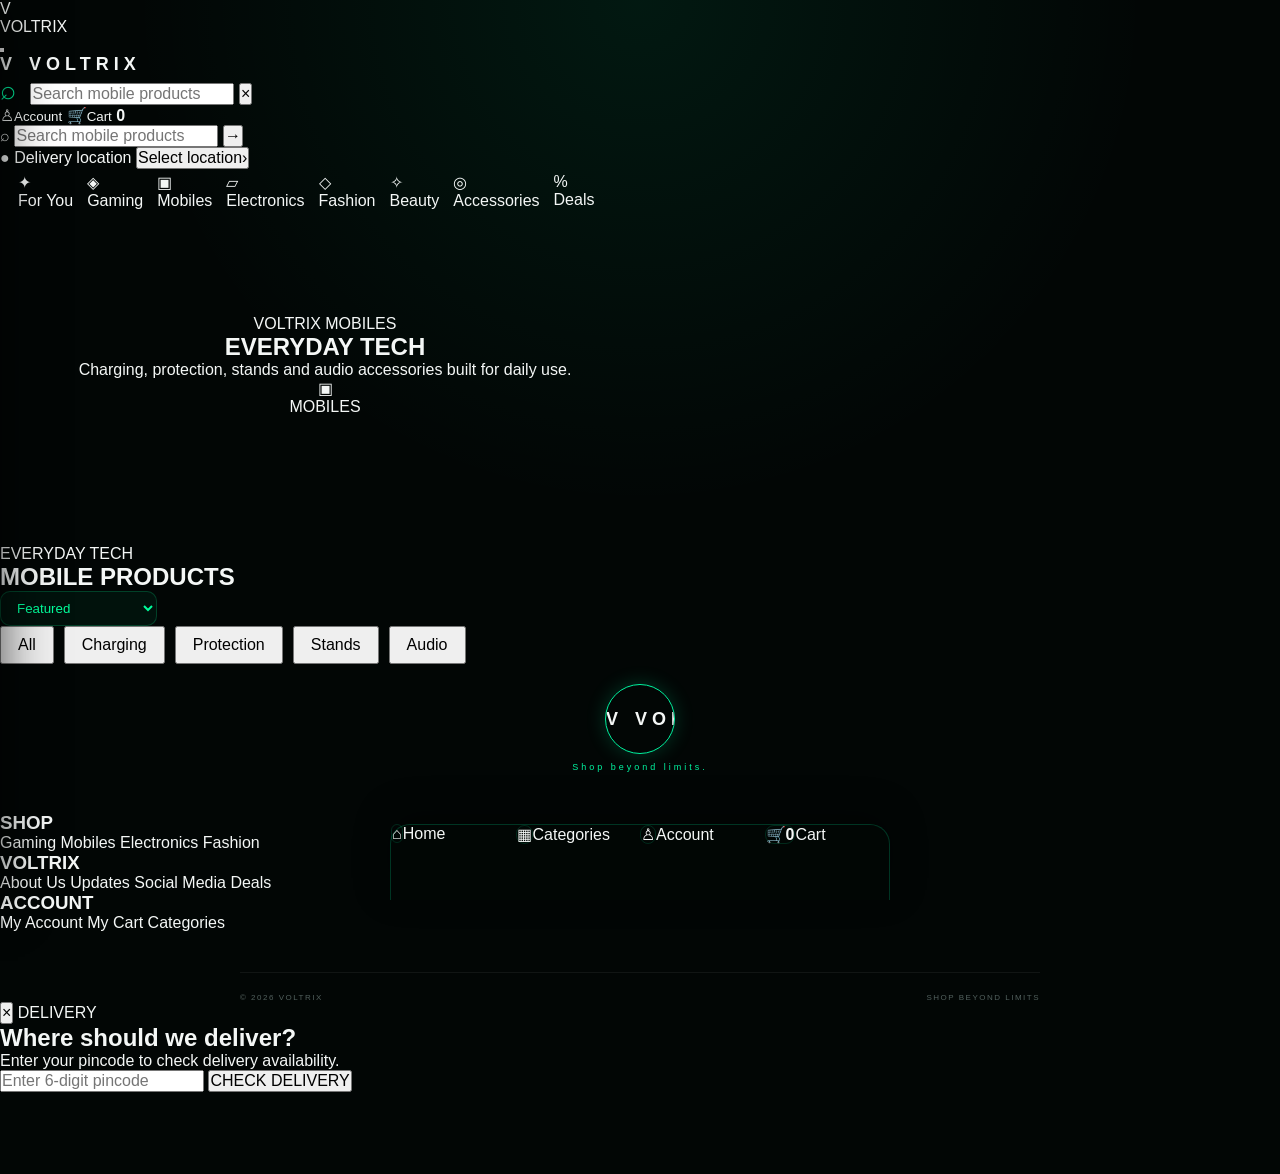
<file: mobiles.html>
<!DOCTYPE html>
<html lang="en">
<head>
  <meta charset="UTF-8">

  <meta
    name="viewport"
    content="width=device-width, initial-scale=1.0, maximum-scale=1.0, user-scalable=no"
  >

  <meta name="theme-color" content="#07100b">

  <meta
    name="description"
    content="VOLTRIX Mobiles — charging, protection, stands and audio accessories for your phone."
  >

  <title>Mobiles — VOLTRIX</title>

  <link rel="stylesheet" href="style.css">
</head>


<body>

  <div class="page-loader" id="pageLoader" aria-hidden="true">
    <div class="loader-logo">V</div>
    <div class="loader-name">VOLT<span>RIX</span></div>
    <div class="loader-line"><span></span></div>
  </div>


  <div class="nav-overlay" id="navOverlay"></div>


  <aside class="side-nav" id="sideNav" aria-hidden="true">

    <div class="side-nav-head">
      <a href="index.html" class="side-logo">
        <span class="side-logo-mark">V</span>
        <span>VOLT<span>RIX</span></span>
      </a>
      <button type="button" class="close-nav" id="closeNav" aria-label="Close navigation">×</button>
    </div>

    <div class="nav-scroll">

      <p class="nav-label">EXPLORE</p>

      <a href="index.html" class="nav-link">
        <span class="nav-icon">⌂</span><span>Home</span>
      </a>

      <a href="gaming.html" class="nav-link">
        <span class="nav-icon">◈</span><span>Gaming Products</span>
      </a>

      <a href="mobiles.html" class="nav-link active">
        <span class="nav-icon">▣</span><span>Mobile Products</span>
      </a>

      <a href="fashion.html" class="nav-link">
        <span class="nav-icon">◇</span><span>Printed T-Shirts</span>
      </a>

      <a href="electronics.html" class="nav-link">
        <span class="nav-icon">▱</span><span>Electronics</span>
      </a>

      <a href="deals.html" class="nav-link">
        <span class="nav-icon">%</span><span>Exclusive Deals</span>
      </a>

      <div class="nav-divider"></div>

      <p class="nav-label">VOLTRIX</p>

      <a href="about.html" class="nav-link">
        <span class="nav-icon">i</span><span>About Us</span>
      </a>

      <a href="updates.html" class="nav-link">
        <span class="nav-icon">↻</span><span>Updates</span>
      </a>

      <a href="javascript:void(0)" class="nav-link" id="rateUsLink">
        <span class="nav-icon">★</span><span>Rate Us</span>
      </a>

      <a href="social.html" class="nav-link">
        <span class="nav-icon">◎</span><span>Join Social Media</span>
      </a>

      <a href="https://fantovexhq.github.io/FantovexHQ-/" class="nav-link" target="_blank" rel="noopener">
        <span class="nav-icon">↗</span><span>Join Fantovex</span>
      </a>

      <div class="nav-divider"></div>

      <p class="nav-label">ACCOUNT</p>

      <a href="account.html" class="nav-link">
        <span class="nav-icon">○</span><span>My Account</span>
      </a>

      <a href="cart.html" class="nav-link">
        <span class="nav-icon">🛒</span><span>My Cart</span>
        <b class="nav-cart-count" id="navCartCount">0</b>
      </a>

    </div>

    <div class="side-nav-footer">
      <div class="nav-status-dot"></div>
      <span>VOLTRIX is online</span>
    </div>

  </aside>


  <header class="main-header">

    <div class="header-left">

      <button type="button" class="menu-button" id="menuButton" aria-label="Open navigation" aria-expanded="false">
        <span></span><span></span><span></span>
      </button>

      <a href="index.html" class="brand" aria-label="VOLTRIX Home">
        <span class="brand-mark">V</span>
        <span class="brand-name">VOLT<span>RIX</span></span>
      </a>

    </div>

    <form class="desktop-search" id="desktopSearchForm" autocomplete="off">
      <span class="search-symbol">⌕</span>
      <input type="search" id="desktopSearch" placeholder="Search mobile products" aria-label="Search products">
      <button type="button" id="desktopSearchClear" class="search-clear" aria-label="Clear search">×</button>
    </form>

    <div class="header-actions">

      <a href="account.html" class="header-action" aria-label="Account">
        <span>♙</span><small>Account</small>
      </a>

      <a href="cart.html" class="header-action cart-action" aria-label="Cart">
        <span>🛒</span><small>Cart</small>
        <b class="header-cart-count" id="headerCartCount">0</b>
      </a>

    </div>

  </header>


  <section class="mobile-search-area">
    <form class="mobile-search" id="mobileSearchForm" autocomplete="off">
      <span>⌕</span>
      <input type="search" id="mobileSearch" placeholder="Search mobile products" aria-label="Search products">
      <button type="submit" aria-label="Search">→</button>
    </form>
  </section>


  <section class="location-bar">
    <div class="location-inner">
      <span class="location-icon">●</span>
      <span class="location-text">Delivery location</span>
      <button type="button" id="locationButton">Select location<span>›</span></button>
    </div>
  </section>


  <section class="category-strip">
    <div class="category-scroll">

      <a href="index.html" class="quick-category">
        <div class="quick-category-icon">✦</div><span>For You</span>
      </a>

      <a href="gaming.html" class="quick-category">
        <div class="quick-category-icon">◈</div><span>Gaming</span>
      </a>

      <a href="mobiles.html" class="quick-category active">
        <div class="quick-category-icon">▣</div><span>Mobiles</span>
      </a>

      <a href="electronics.html" class="quick-category">
        <div class="quick-category-icon">▱</div><span>Electronics</span>
      </a>

      <a href="fashion.html" class="quick-category">
        <div class="quick-category-icon">◇</div><span>Fashion</span>
      </a>

      <a href="beauty.html" class="quick-category">
        <div class="quick-category-icon">✧</div><span>Beauty</span>
      </a>

      <a href="accessories.html" class="quick-category">
        <div class="quick-category-icon">◎</div><span>Accessories</span>
      </a>

      <a href="deals.html" class="quick-category">
        <div class="quick-category-icon">%</div><span>Deals</span>
      </a>

    </div>
  </section>


  <main>

    <!-- MOBILES HERO -->
    <section class="hero-section" style="min-height: 320px;">
      <div class="hero-content">
        <div class="hero-copy">
          <span class="hero-eyebrow">VOLTRIX MOBILES</span>
          <h1 class="gaming-title">EVERYDAY <span>TECH</span></h1>
          <p>Charging, protection, stands and audio accessories built for daily use.</p>
        </div>

        <div class="hero-visual">
          <div class="hero-glow"></div>
          <div class="hero-ring ring-one"></div>
          <div class="hero-ring ring-two"></div>
          <div class="hero-product">
            <div class="hero-product-v">▣</div>
            <span>MOBILES</span>
          </div>
        </div>
      </div>
    </section>


    <!-- FILTER / SORT -->
    <section class="section" style="padding-top: 0;">

      <div class="section-heading">
        <div>
          <span class="section-kicker gaming-kicker"><span class="pulse-dot"></span> EVERYDAY TECH</span>
          <h2 class="gaming-title">MOBILE <span>PRODUCTS</span></h2>
        </div>

        <select id="sortSelect" class="quick-category active" style="min-width:auto; padding:8px 12px; flex-direction:row; gap:6px; background:rgba(0,255,156,.05); color:#00ff9c; border:1px solid rgba(0,255,156,.2); border-radius:10px; cursor:pointer;">
          <option value="featured">Featured</option>
          <option value="price-low">Price: Low → High</option>
          <option value="price-high">Price: High → Low</option>
          <option value="rating">Top Rated</option>
        </select>
      </div>

      <div style="display:flex; gap:10px; flex-wrap:wrap; margin-bottom: 20px;">
        <button type="button" class="quick-category active" data-filter="all" style="min-width:auto; padding:8px 16px; flex-direction:row; gap:6px;">All</button>
        <button type="button" class="quick-category" data-filter="charging" style="min-width:auto; padding:8px 16px; flex-direction:row; gap:6px;">Charging</button>
        <button type="button" class="quick-category" data-filter="protection" style="min-width:auto; padding:8px 16px; flex-direction:row; gap:6px;">Protection</button>
        <button type="button" class="quick-category" data-filter="stands" style="min-width:auto; padding:8px 16px; flex-direction:row; gap:6px;">Stands</button>
        <button type="button" class="quick-category" data-filter="audio" style="min-width:auto; padding:8px 16px; flex-direction:row; gap:6px;">Audio</button>
      </div>

      <p id="resultCount" style="color:#7f988e; font-size:12px; margin-bottom:14px;"></p>

      <!-- Mobiles product grid — populated by script.js below -->
      <div class="product-grid" id="mobilesGrid"></div>

    </section>

  </main>


  <footer class="site-footer">

    <div class="footer-brand">
      <a href="index.html" class="brand footer-logo">
        <span class="brand-mark">V</span>
        <span class="brand-name">VOLT<span>RIX</span></span>
      </a>
      <p>Shop beyond limits.</p>
    </div>

    <div class="footer-column">
      <h3>SHOP</h3>
      <a href="gaming.html">Gaming</a>
      <a href="mobiles.html">Mobiles</a>
      <a href="electronics.html">Electronics</a>
      <a href="fashion.html">Fashion</a>
    </div>

    <div class="footer-column">
      <h3>VOLTRIX</h3>
      <a href="about.html">About Us</a>
      <a href="updates.html">Updates</a>
      <a href="social.html">Social Media</a>
      <a href="deals.html">Deals</a>
    </div>

    <div class="footer-column">
      <h3>ACCOUNT</h3>
      <a href="account.html">My Account</a>
      <a href="cart.html">My Cart</a>
      <a href="categories.html">Categories</a>
    </div>

    <div class="footer-bottom">
      <span>© 2026 VOLTRIX</span>
      <span>SHOP BEYOND LIMITS</span>
    </div>

  </footer>


  <nav class="bottom-nav">
    <a href="index.html" class="bottom-nav-item">
      <span class="bottom-icon">⌂</span><span>Home</span>
    </a>
    <a href="categories.html" class="bottom-nav-item">
      <span class="bottom-icon">▦</span><span>Categories</span>
    </a>
    <a href="account.html" class="bottom-nav-item">
      <span class="bottom-icon">♙</span><span>Account</span>
    </a>
    <a href="cart.html" class="bottom-nav-item bottom-cart">
      <span class="bottom-icon">🛒<b id="bottomCartCount">0</b></span><span>Cart</span>
    </a>
  </nav>


  <div class="modal" id="locationModal" aria-hidden="true">
    <div class="modal-box">
      <button type="button" class="modal-close" data-close-modal>×</button>
      <span class="modal-kicker">DELIVERY</span>
      <h2>Where should we deliver?</h2>
      <p>Enter your pincode to check delivery availability.</p>
      <form id="locationForm">
        <input type="text" id="locationPincode" inputmode="numeric" maxlength="6" placeholder="Enter 6-digit pincode" required>
        <button type="submit" class="primary-button">CHECK DELIVERY</button>
      </form>
      <div class="modal-message" id="locationMessage"></div>
    </div>
  </div>


  <div class="toast" id="toast" role="status" aria-live="polite"></div>


  <script src="script.js"></script>

  <!-- PAGE-SPECIFIC: render, filter and sort the mobiles grid -->
  <script>
    document.addEventListener("DOMContentLoaded", () => {

      const grid = document.getElementById("mobilesGrid");
      const resultCount = document.getElementById("resultCount");
      const sortSelect = document.getElementById("sortSelect");

      if (!grid || !window.VOLTRIX) return;

      // NOTE: sub-category tags (charging/protection/stands/audio) aren't
      // in the shared product database yet — every filter shows all
      // Mobiles products until sub-categories are added to VOLTRIX_PRODUCTS.
      function getMobileProducts() {
        return window.VOLTRIX.products.filter(p => p.category === "Mobiles");
      }

      function sortProducts(products, mode) {
        const list = [...products];
        if (mode === "price-low") list.sort((a, b) => a.price - b.price);
        if (mode === "price-high") list.sort((a, b) => b.price - a.price);
        if (mode === "rating") list.sort((a, b) => b.rating - a.rating);
        return list;
      }

      function createCard(product) {
        const discount = product.oldPrice
          ? Math.round((1 - product.price / product.oldPrice) * 100)
          : 0;

        const placeholder = product.name
          .split(" ")
          .map(w => w.charAt(0))
          .slice(0, 2)
          .join("");

        return `
          <a href="product.html?id=${product.id}" class="product-card" data-product-id="${product.id}">
            <div class="product-image">
              ${product.badge ? `<span class="product-badge">${product.badge}</span>` : ""}
              <div class="product-placeholder">${placeholder}</div>
            </div>
            <div class="product-info">
              <span class="product-category">${product.category.toUpperCase()}</span>
              <h3>${product.name}</h3>
              <div class="product-rating">★ ${product.rating} <small>(${product.reviews})</small></div>
              <div class="product-price">
                ₹${product.price.toLocaleString("en-IN")}
                ${product.oldPrice ? `<del>₹${product.oldPrice.toLocaleString("en-IN")}</del>` : ""}
              </div>
              ${discount > 0 ? `<span class="product-discount">${discount}% OFF</span>` : ""}
            </div>
          </a>
        `;
      }

      function render() {
        let products = getMobileProducts();
        products = sortProducts(products, sortSelect ? sortSelect.value : "featured");

        grid.innerHTML = products.map(createCard).join("");

        if (resultCount) {
          resultCount.textContent = `${products.length} product${products.length === 1 ? "" : "s"}`;
        }

        if (products.length === 0) {
          grid.innerHTML = `<p style="color:#7f988e; grid-column: 1 / -1;">No mobile products yet — check back soon.</p>`;
        }
      }

      document.querySelectorAll("[data-filter]").forEach(button => {
        button.addEventListener("click", () => {
          document.querySelectorAll("[data-filter]").forEach(b => b.classList.remove("active"));
          button.classList.add("active");
          render();
        });
      });

      if (sortSelect) {
        sortSelect.addEventListener("change", render);
      }

      render();

    });
  </script>

</body>
</html>
</file>
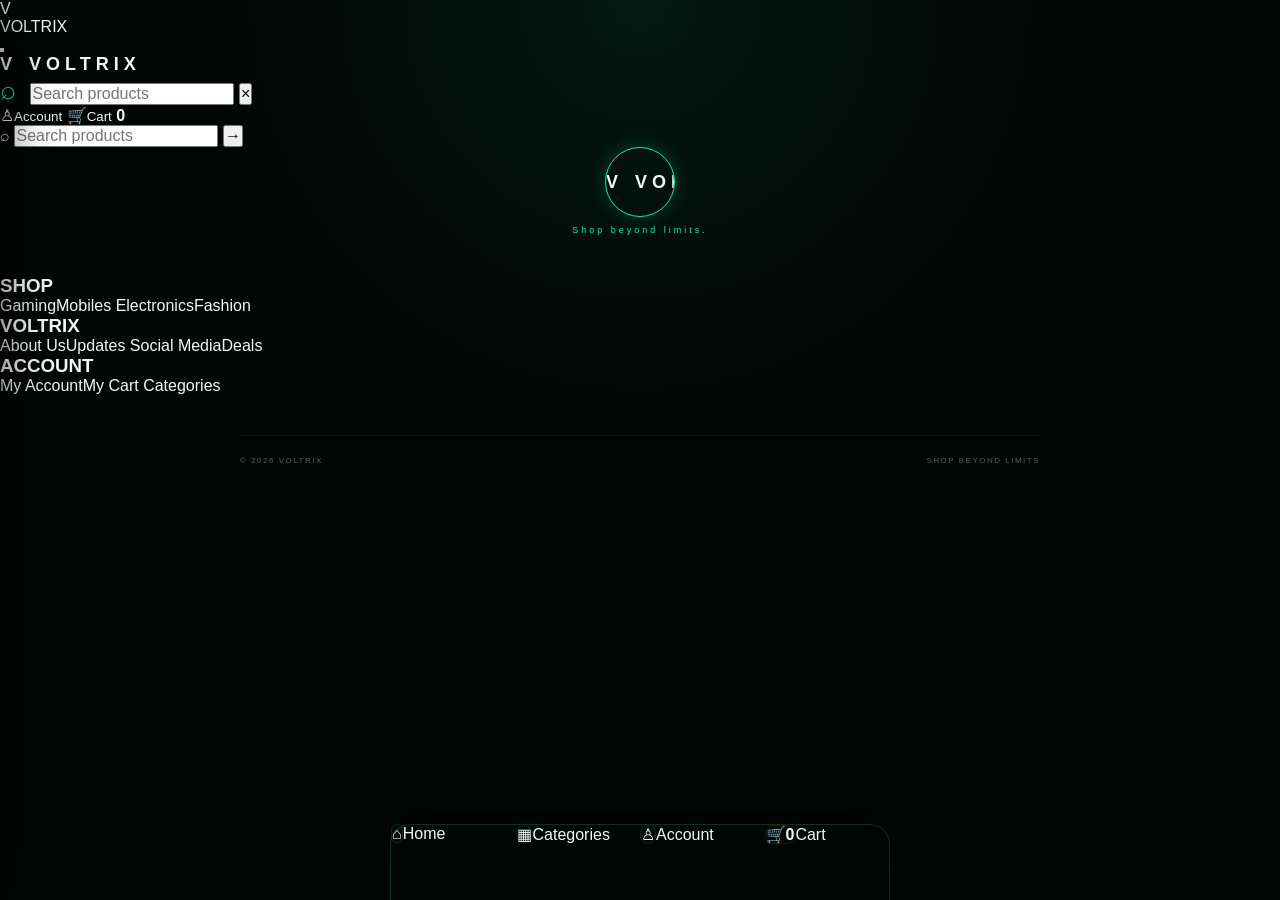
<file: product.html>
<!DOCTYPE html>
<html lang="en">
<head>
  <meta charset="UTF-8">
  <meta name="viewport" content="width=device-width, initial-scale=1.0, maximum-scale=1.0, user-scalable=no">
  <meta name="theme-color" content="#07100b">
  <meta name="description" content="VOLTRIX product details.">
  <title id="pageTitle">Product — VOLTRIX</title>
  <link rel="stylesheet" href="style.css">

  <style>
    .product-detail {
      display: grid;
      grid-template-columns: 1fr 1fr;
      gap: 40px;
      width: min(1100px, calc(100% - 30px));
      margin: 40px auto 70px;
    }

    .product-detail-image {
      height: 420px;
      display: grid;
      place-items: center;
      border: 1px solid rgba(0,255,156,.12);
      border-radius: 20px;
      background: radial-gradient(circle, rgba(0,255,156,.13), transparent 65%);
    }

    .product-detail-placeholder {
      width: 180px;
      height: 180px;
      display: grid;
      place-items: center;
      border: 1px solid rgba(0,255,156,.3);
      border-radius: 32px;
      color: var(--emerald);
      background: rgba(0,255,156,.055);
      font-size: 54px;
      font-weight: 900;
      box-shadow: 0 0 35px rgba(0,255,156,.15);
    }

    .product-detail-info .product-category { font-size: 10px; }

    .product-detail-info h1 {
      margin-top: 8px;
      font-size: clamp(24px, 4vw, 36px);
      letter-spacing: -1px;
      line-height: 1.15;
    }

    .product-detail-rating {
      margin-top: 10px;
      color: #9cb7ab;
      font-size: 13px;
    }

    .product-detail-price-row {
      margin-top: 18px;
      display: flex;
      align-items: baseline;
      gap: 12px;
    }

    .product-detail-price {
      color: white;
      font-size: 32px;
      font-weight: 900;
    }

    .product-detail-price-row del {
      color: #63796f;
      font-size: 16px;
    }

    .product-detail-discount {
      display: inline-block;
      margin-top: 8px;
      padding: 4px 10px;
      border-radius: 8px;
      background: rgba(0,255,156,.1);
      color: var(--emerald);
      font-size: 11px;
      font-weight: 900;
    }

    .product-detail-desc {
      margin-top: 20px;
      color: #9cb7ab;
      font-size: 14px;
      line-height: 1.7;
    }

    .qty-row {
      margin-top: 24px;
      display: flex;
      align-items: center;
      gap: 14px;
    }

    .qty-control {
      display: flex;
      align-items: center;
      border: 1px solid rgba(0,255,156,.2);
      border-radius: 12px;
      overflow: hidden;
    }

    .qty-control button {
      width: 42px;
      height: 42px;
      border: 0;
      background: rgba(0,255,156,.05);
      color: var(--emerald);
      font-size: 18px;
      font-weight: 900;
    }

    .qty-control span {
      min-width: 40px;
      text-align: center;
      font-weight: 900;
    }

    .product-detail-buttons {
      margin-top: 26px;
      display: flex;
      gap: 12px;
      flex-wrap: wrap;
    }

    .buy-now-button {
      min-height: 48px;
      display: inline-flex;
      align-items: center;
      justify-content: center;
      gap: 10px;
      padding: 0 22px;
      border-radius: 13px;
      font-size: 12px;
      font-weight: 900;
      letter-spacing: .8px;
      color: var(--emerald);
      border: 1px solid rgba(0,255,156,.3);
      background: rgba(0,255,156,.045);
      transition: .25s ease;
    }

    .buy-now-button:hover {
      background: rgba(0,255,156,.1);
      border-color: var(--emerald);
      box-shadow: var(--glow);
    }

    .product-detail-meta {
      margin-top: 30px;
      padding-top: 20px;
      border-top: 1px solid rgba(0,255,156,.1);
      display: grid;
      gap: 8px;
      color: #7f988e;
      font-size: 12px;
    }

    .not-found {
      width: min(600px, calc(100% - 30px));
      margin: 100px auto;
      text-align: center;
      color: #9cb7ab;
    }

    .not-found h2 { color: white; margin-bottom: 12px; }

    @media (max-width: 850px) {
      .product-detail { grid-template-columns: 1fr; }
      .product-detail-image { height: 280px; }
    }
  </style>
</head>


<body>

  <div class="page-loader" id="pageLoader" aria-hidden="true">
    <div class="loader-logo">V</div>
    <div class="loader-name">VOLT<span>RIX</span></div>
    <div class="loader-line"><span></span></div>
  </div>


  <div class="nav-overlay" id="navOverlay"></div>


  <aside class="side-nav" id="sideNav" aria-hidden="true">

    <div class="side-nav-head">
      <a href="index.html" class="side-logo">
        <span class="side-logo-mark">V</span>
        <span>VOLT<span>RIX</span></span>
      </a>
      <button type="button" class="close-nav" id="closeNav" aria-label="Close navigation">×</button>
    </div>

    <div class="nav-scroll">
      <p class="nav-label">EXPLORE</p>
      <a href="index.html" class="nav-link"><span class="nav-icon">⌂</span><span>Home</span></a>
      <a href="gaming.html" class="nav-link"><span class="nav-icon">◈</span><span>Gaming Products</span></a>
      <a href="mobiles.html" class="nav-link"><span class="nav-icon">▣</span><span>Mobile Products</span></a>
      <a href="fashion.html" class="nav-link"><span class="nav-icon">◇</span><span>Printed T-Shirts</span></a>
      <a href="electronics.html" class="nav-link"><span class="nav-icon">▱</span><span>Electronics</span></a>
      <a href="deals.html" class="nav-link"><span class="nav-icon">%</span><span>Exclusive Deals</span></a>
      <div class="nav-divider"></div>
      <p class="nav-label">VOLTRIX</p>
      <a href="about.html" class="nav-link"><span class="nav-icon">i</span><span>About Us</span></a>
      <a href="updates.html" class="nav-link"><span class="nav-icon">↻</span><span>Updates</span></a>
      <a href="javascript:void(0)" class="nav-link" id="rateUsLink"><span class="nav-icon">★</span><span>Rate Us</span></a>
      <a href="social.html" class="nav-link"><span class="nav-icon">◎</span><span>Join Social Media</span></a>
      <a href="https://fantovexhq.github.io/FantovexHQ-/" class="nav-link" target="_blank" rel="noopener"><span class="nav-icon">↗</span><span>Join Fantovex</span></a>
      <div class="nav-divider"></div>
      <p class="nav-label">ACCOUNT</p>
      <a href="account.html" class="nav-link"><span class="nav-icon">○</span><span>My Account</span></a>
      <a href="cart.html" class="nav-link"><span class="nav-icon">🛒</span><span>My Cart</span><b class="nav-cart-count" id="navCartCount">0</b></a>
    </div>

    <div class="side-nav-footer">
      <div class="nav-status-dot"></div>
      <span>VOLTRIX is online</span>
    </div>

  </aside>


  <header class="main-header">
    <div class="header-left">
      <button type="button" class="menu-button" id="menuButton" aria-label="Open navigation" aria-expanded="false">
        <span></span><span></span><span></span>
      </button>
      <a href="index.html" class="brand" aria-label="VOLTRIX Home">
        <span class="brand-mark">V</span>
        <span class="brand-name">VOLT<span>RIX</span></span>
      </a>
    </div>

    <form class="desktop-search" id="desktopSearchForm" autocomplete="off">
      <span class="search-symbol">⌕</span>
      <input type="search" id="desktopSearch" placeholder="Search products" aria-label="Search products">
      <button type="button" id="desktopSearchClear" class="search-clear" aria-label="Clear search">×</button>
    </form>

    <div class="header-actions">
      <a href="account.html" class="header-action" aria-label="Account"><span>♙</span><small>Account</small></a>
      <a href="cart.html" class="header-action cart-action" aria-label="Cart">
        <span>🛒</span><small>Cart</small>
        <b class="header-cart-count" id="headerCartCount">0</b>
      </a>
    </div>
  </header>


  <section class="mobile-search-area">
    <form class="mobile-search" id="mobileSearchForm" autocomplete="off">
      <span>⌕</span>
      <input type="search" id="mobileSearch" placeholder="Search products" aria-label="Search products">
      <button type="submit" aria-label="Search">→</button>
    </form>
  </section>


  <main>

    <!-- Rendered by inline script below -->
    <div id="productDetailContainer"></div>

  </main>


  <footer class="site-footer">
    <div class="footer-brand">
      <a href="index.html" class="brand footer-logo">
        <span class="brand-mark">V</span>
        <span class="brand-name">VOLT<span>RIX</span></span>
      </a>
      <p>Shop beyond limits.</p>
    </div>
    <div class="footer-column">
      <h3>SHOP</h3>
      <a href="gaming.html">Gaming</a><a href="mobiles.html">Mobiles</a>
      <a href="electronics.html">Electronics</a><a href="fashion.html">Fashion</a>
    </div>
    <div class="footer-column">
      <h3>VOLTRIX</h3>
      <a href="about.html">About Us</a><a href="updates.html">Updates</a>
      <a href="social.html">Social Media</a><a href="deals.html">Deals</a>
    </div>
    <div class="footer-column">
      <h3>ACCOUNT</h3>
      <a href="account.html">My Account</a><a href="cart.html">My Cart</a>
      <a href="categories.html">Categories</a>
    </div>
    <div class="footer-bottom">
      <span>© 2026 VOLTRIX</span>
      <span>SHOP BEYOND LIMITS</span>
    </div>
  </footer>


  <nav class="bottom-nav">
    <a href="index.html" class="bottom-nav-item"><span class="bottom-icon">⌂</span><span>Home</span></a>
    <a href="categories.html" class="bottom-nav-item"><span class="bottom-icon">▦</span><span>Categories</span></a>
    <a href="account.html" class="bottom-nav-item"><span class="bottom-icon">♙</span><span>Account</span></a>
    <a href="cart.html" class="bottom-nav-item bottom-cart"><span class="bottom-icon">🛒<b id="bottomCartCount">0</b></span><span>Cart</span></a>
  </nav>


  <div class="toast" id="toast" role="status" aria-live="polite"></div>


  <script src="script.js"></script>

  <!-- PAGE-SPECIFIC: read ?id= from the URL and render that product -->
  <script>
    document.addEventListener("DOMContentLoaded", () => {

      const container = document.getElementById("productDetailContainer");
      if (!container || !window.VOLTRIX) return;

      const params = new URLSearchParams(window.location.search);
      const id = Number(params.get("id"));
      const product = window.VOLTRIX.getProduct(id);

      if (!product) {
        container.innerHTML = `
          <div class="not-found">
            <h2>Product not found</h2>
            <p>This product may have been removed or the link is incorrect.</p>
            <br>
            <a href="index.html" class="primary-button">BACK TO HOME →</a>
          </div>
        `;
        return;
      }

      document.getElementById("pageTitle").textContent = `${product.name} — VOLTRIX`;

      const discount = product.oldPrice
        ? Math.round((1 - product.price / product.oldPrice) * 100)
        : 0;

      const placeholder = product.name
        .split(" ")
        .map(w => w.charAt(0))
        .slice(0, 2)
        .join("");

      let quantity = 1;

      function render() {
        container.innerHTML = `
          <div class="product-detail">

            <div class="product-detail-image">
              <div class="product-detail-placeholder">${placeholder}</div>
            </div>

            <div class="product-detail-info">
              <span class="product-category">${product.category.toUpperCase()}</span>
              <h1>${product.name}</h1>
              <div class="product-detail-rating">★ ${product.rating} <small>(${product.reviews} reviews)</small></div>

              <div class="product-detail-price-row">
                <span class="product-detail-price">₹${product.price.toLocaleString("en-IN")}</span>
                ${product.oldPrice ? `<del>₹${product.oldPrice.toLocaleString("en-IN")}</del>` : ""}
              </div>

              ${discount > 0 ? `<span class="product-detail-discount">${discount}% OFF</span>` : ""}

              <p class="product-detail-desc">${product.description}</p>

              <div class="qty-row">
                <span style="color:#9cb7ab; font-size:13px;">Quantity</span>
                <div class="qty-control">
                  <button type="button" id="qtyMinus" aria-label="Decrease quantity">−</button>
                  <span id="qtyValue">${quantity}</span>
                  <button type="button" id="qtyPlus" aria-label="Increase quantity">+</button>
                </div>
              </div>

              <div class="product-detail-buttons">
                <button type="button" class="primary-button" id="addToCartBtn">ADD TO CART</button>
                <button type="button" class="buy-now-button" id="buyNowBtn">BUY NOW</button>
              </div>

              <div class="product-detail-meta">
                <span>${product.stock ? "✓ In stock, ready to ship" : "✕ Currently out of stock"}</span>
                <span>Free delivery on eligible orders</span>
                <span>Easy 7-day returns</span>
              </div>

            </div>

          </div>
        `;

        document.getElementById("qtyMinus").addEventListener("click", () => {
          if (quantity > 1) quantity -= 1;
          document.getElementById("qtyValue").textContent = quantity;
        });

        document.getElementById("qtyPlus").addEventListener("click", () => {
          quantity += 1;
          document.getElementById("qtyValue").textContent = quantity;
        });

        document.getElementById("addToCartBtn").addEventListener("click", () => {
          const cart = window.VOLTRIX.getCart();
          const existing = cart.find(item => item.id === product.id);

          if (existing) {
            existing.quantity += quantity;
          } else {
            cart.push({ id: product.id, quantity });
          }

          window.VOLTRIX.saveCart(cart);
          window.VOLTRIX.updateCartCounters();
          window.VOLTRIX.showToast(`${product.name} added to cart`);
        });

        document.getElementById("buyNowBtn").addEventListener("click", () => {
          const cart = window.VOLTRIX.getCart();
          const existing = cart.find(item => item.id === product.id);

          if (existing) {
            existing.quantity += quantity;
          } else {
            cart.push({ id: product.id, quantity });
          }

          window.VOLTRIX.saveCart(cart);
          window.location.href = "cart.html";
        });
      }

      render();

    });
  </script>

</body>
</html>
</file>
<file: style.css>
/* =========================================================
   VOLTRIX V2 — PREMIUM STYLE
   ========================================================= */

:root {
    --bg: #020605;
    --bg-soft: #050b09;
    --panel: #07100d;
    --panel-2: #0a1511;
    --emerald: #00f5a0;
    --emerald-dark: #00a66d;
    --white: #f4f7f6;
    --muted: #9caeaa;
    --line: rgba(0, 245, 160, 0.20);
    --glow: rgba(0, 245, 160, 0.28);
    --danger: #ff5d6c;
    --nav-width: 310px;
}

/* =========================================================
   RESET
   ========================================================= */

* {
    margin: 0;
    padding: 0;
    box-sizing: border-box;
}

html {
    scroll-behavior: smooth;
    background: var(--bg);
}

body {
    min-height: 100vh;
    background:
        radial-gradient(
            circle at 50% 0%,
            rgba(0, 245, 160, 0.08),
            transparent 38%
        ),
        var(--bg);

    color: var(--white);

    font-family:
        Arial,
        Helvetica,
        sans-serif;

    overflow-x: hidden;

    padding-bottom: 82px;
}

a {
    color: inherit;
    text-decoration: none;
}

button,
input {
    font: inherit;
}

button {
    cursor: pointer;
}

/* =========================================================
   PARTICLE BACKGROUND
   ========================================================= */

#particles {
    position: fixed;
    inset: 0;

    width: 100%;
    height: 100%;

    pointer-events: none;
    z-index: -1;

    overflow: hidden;
}

.particle {
    position: absolute;

    width: 3px;
    height: 3px;

    border-radius: 50%;

    background: var(--emerald);

    box-shadow:
        0 0 6px var(--emerald),
        0 0 14px var(--emerald);

    opacity: 0.5;

    animation:
        particleFloat linear infinite,
        particlePulse ease-in-out infinite;
}

@keyframes particleFloat {

    from {
        transform: translate3d(0, 105vh, 0);
    }

    to {
        transform: translate3d(
            var(--move-x),
            -10vh,
            0
        );
    }
}

@keyframes particlePulse {

    0%,
    100% {
        opacity: 0.15;
    }

    50% {
        opacity: 0.85;
    }
}

/* =========================================================
   TOP HEADER
   ========================================================= */

.topbar {
    position: sticky;
    top: 0;

    z-index: 100;

    height: 82px;

    display: flex;
    align-items: center;
    justify-content: space-between;

    padding: 0 18px;

    background:
        rgba(2, 6, 5, 0.88);

    backdrop-filter: blur(18px);

    border-bottom:
        1px solid var(--line);
}

.brand {
    display: flex;
    align-items: center;
    gap: 12px;
}

.brand span {
    font-size: 18px;
    font-weight: 700;

    letter-spacing: 5px;
}

.logo-space {
    width: 50px;
    height: 50px;

    border-radius: 50%;

    overflow: hidden;

    border:
        1px solid rgba(0, 245, 160, 0.6);

    box-shadow:
        0 0 12px rgba(0, 245, 160, 0.35);
}

.logo-space img {
    width: 100%;
    height: 100%;

    object-fit: cover;
}

/* =========================================================
   HAMBURGER
   ========================================================= */

.menu-btn {
    width: 58px;
    height: 58px;

    display: flex;
    flex-direction: column;

    justify-content: center;
    align-items: center;

    gap: 6px;

    border-radius: 50%;

    border:
        1px solid rgba(0, 245, 160, 0.45);

    background:
        rgba(0, 20, 14, 0.75);

    box-shadow:
        inset 0 0 20px rgba(0, 245, 160, 0.05),
        0 0 20px rgba(0, 245, 160, 0.08);
}

.menu-btn span {
    width: 25px;
    height: 2px;

    background: var(--white);

    transition: 0.3s;
}

.menu-btn:hover span:nth-child(1) {
    transform: translateX(4px);
}

.menu-btn:hover span:nth-child(3) {
    transform: translateX(-4px);
}

/* =========================================================
   SIDE NAVIGATION
   ========================================================= */

.nav-overlay {
    position: fixed;
    inset: 0;

    z-index: 500;

    background:
        rgba(0, 0, 0, 0.65);

    backdrop-filter: blur(5px);

    visibility: hidden;
    opacity: 0;

    transition:
        opacity 0.35s ease,
        visibility 0.35s ease;
}

.nav-overlay.open {
    visibility: visible;
    opacity: 1;
}

.side-nav {
    position: absolute;

    top: 0;
    left: 0;

    width: min(
        var(--nav-width),
        88vw
    );

    height: 100%;

    overflow-y: auto;

    background:
        linear-gradient(
            180deg,
            #06100c,
            #020605
        );

    border-right:
        1px solid var(--line);

    box-shadow:
        15px 0 50px rgba(0, 0, 0, 0.7);

    transform:
        translateX(-105%);

    transition:
        transform 0.45s cubic-bezier(
            0.16,
            1,
            0.3,
            1
        );
}

.nav-overlay.open .side-nav {
    transform: translateX(0);
}

.nav-header {
    position: sticky;
    top: 0;

    z-index: 2;

    display: flex;
    align-items: center;
    justify-content: space-between;

    padding: 18px;

    background:
        rgba(3, 10, 8, 0.94);

    backdrop-filter: blur(15px);

    border-bottom:
        1px solid var(--line);
}

.nav-brand {
    display: flex;
    align-items: center;
    gap: 10px;
}

.nav-brand span {
    letter-spacing: 4px;
    font-weight: 700;
}

.small-logo {
    width: 42px;
    height: 42px;

    border-radius: 50%;

    overflow: hidden;

    border: 1px solid var(--emerald);
}

.small-logo img {
    width: 100%;
    height: 100%;

    object-fit: cover;
}

.close-btn {
    width: 42px;
    height: 42px;

    border-radius: 50%;

    border: 1px solid var(--line);

    background: rgba(0, 245, 160, 0.05);

    color: var(--white);

    font-size: 28px;

    line-height: 1;
}

.navigation {
    padding: 15px 12px 35px;
}

.nav-section {
    margin-bottom: 24px;
}

.nav-section > p {
    padding: 8px 12px;

    color: var(--emerald);

    font-size: 10px;

    font-weight: 700;

    letter-spacing: 3px;
}

.nav-item {
    position: relative;

    display: flex;
    align-items: center;

    gap: 13px;

    min-height: 56px;

    padding: 7px 12px;

    border-radius: 13px;

    margin-bottom: 4px;

    color: #dce6e3;

    overflow: hidden;

    transition:
        background 0.25s,
        transform 0.25s,
        color 0.25s;
}

.nav-item::before {
    content: "";

    position: absolute;

    left: 0;
    top: 0;
    bottom: 0;

    width: 3px;

    background: var(--emerald);

    transform:
        translateX(-5px);

    transition: 0.25s;
}

.nav-item:hover {
    background:
        rgba(0, 245, 160, 0.07);

    color: var(--emerald);

    transform:
        translateX(4px);
}

.nav-item:hover::before {
    transform:
        translateX(0);
}

.nav-icon {
    width: 38px;
    height: 38px;

    flex: 0 0 38px;

    border-radius: 10px;

    overflow: hidden;

    border:
        1px solid rgba(0, 245, 160, 0.18);

    background: #020605;
}

.nav-icon img {
    width: 100%;
    height: 100%;

    object-fit: cover;
}

.nav-item span {
    font-size: 15px;

    font-weight: 600;
}

.nav-item b {
    margin-left: auto;

    color: var(--emerald);

    font-size: 22px;

    font-weight: 400;
}

/* =========================================================
   HERO
   ========================================================= */

.hero {
    position: relative;

    min-height: 620px;

    display: flex;
    align-items: center;
    justify-content: center;

    overflow: hidden;

    isolation: isolate;
}

.hero-banner {
    position: absolute;
    inset: 0;

    z-index: -3;
}

.hero-banner img {
    width: 100%;
    height: 100%;

    object-fit: cover;

    object-position: center;

    opacity: 0.48;

    filter:
        brightness(0.55)
        saturate(1.1);

    animation:
        heroZoom 14s ease-in-out infinite alternate;
}

@keyframes heroZoom {

    from {
        transform: scale(1);
    }

    to {
        transform: scale(1.07);
    }
}

.hero-overlay {
    position: absolute;
    inset: 0;

    z-index: -2;

    background:
        linear-gradient(
            180deg,
            rgba(2, 6, 5, 0.55),
            rgba(2, 6, 5, 0.25) 40%,
            rgba(2, 6, 5, 0.94) 100%
        );
}

.hero::after {
    content: "";

    position: absolute;

    inset: 0;

    z-index: -1;

    background:
        radial-gradient(
            circle at 50% 50%,
            rgba(0, 245, 160, 0.14),
            transparent 42%
        );
}

.hero-content {
    width: min(
        94%,
        650px
    );

    text-align: center;

    padding: 60px 10px;
}

.eyebrow {
    margin-bottom: 22px;

    font-size: 11px;

    letter-spacing: 4px;

    color: #cbd5d2;

    animation:
        fadeUp 0.8s ease both;
}

.hero-logo {
    width: 125px;
    height: 125px;

    margin: 0 auto 15px;

    border-radius: 50%;

    overflow: hidden;

    border:
        1px solid rgba(0, 245, 160, 0.7);

    box-shadow:
        0 0 20px rgba(0, 245, 160, 0.3),
        0 0 60px rgba(0, 245, 160, 0.12);

    animation:
        logoFloat 4s ease-in-out infinite;
}

.hero-logo img {
    width: 100%;
    height: 100%;

    object-fit: cover;
}

@keyframes logoFloat {

    0%,
    100% {
        transform: translateY(0);
    }

    50% {
        transform: translateY(-8px);
    }
}

.hero h1 {
    font-family:
        Georgia,
        "Times New Roman",
        serif;

    font-size:
        clamp(
            50px,
            14vw,
            105px
        );

    line-height: 0.95;

    letter-spacing:
        clamp(
            4px,
            1.5vw,
            12px
        );

    color: #ffffff;

    text-shadow:
        0 0 15px rgba(255, 255, 255, 0.12);

    animation:
        fadeUp 0.9s 0.1s ease both;
}

.hero-tagline {
    margin-top: 18px;

    font-size: 14px;

    letter-spacing: 5px;

    font-weight: 600;
}

.hero-tagline span {
    color: var(--emerald);

    padding: 0 5px;
}

.hero-description {
    margin: 22px auto;

    color: #bdcbc7;

    font-size: 15px;

    letter-spacing: 2px;

    line-height: 1.7;
}

.hero-description strong {
    color: var(--emerald);
}

.primary-btn,
.outline-btn {
    display: inline-flex;

    align-items: center;
    justify-content: center;

    min-height: 52px;

    padding: 0 28px;

    border-radius: 30px;

    border: 1px solid var(--emerald);

    color: var(--emerald);

    background:
        rgba(0, 245, 160, 0.04);

    letter-spacing: 3px;

    font-size: 12px;

    font-weight: 700;

    transition:
        0.3s ease;

    box-shadow:
        0 0 20px rgba(0, 245, 160, 0.06);
}

.primary-btn:hover,
.outline-btn:hover {
    color: #00140d;

    background: var(--emerald);

    box-shadow:
        0 0 30px rgba(0, 245, 160, 0.35);

    transform:
        translateY(-3px);
}

@keyframes fadeUp {

    from {
        opacity: 0;
        transform:
            translateY(25px);
    }

    to {
        opacity: 1;
        transform:
            translateY(0);
    }
}

/* =========================================================
   SEARCH
   ========================================================= */

.search-section {
    padding: 55px 18px 30px;

    width: min(
        100%,
        850px
    );

    margin: auto;
}

.section-label {
    color: var(--emerald);

    font-size: 10px;

    font-weight: 700;

    letter-spacing: 3px;

    margin-bottom: 10px;
}

.search-section h2,
.section-title h2,
.about-section h2,
.deal-section h2,
.rate-section h2,
.contact-section h2,
.fantovex-section h2 {
    font-size:
        clamp(
            27px,
            7vw,
            42px
        );

    line-height: 1.1;
}

.search-box {
    display: flex;
    align-items: center;

    height: 58px;

    margin-top: 22px;

    padding: 0 8px 0 17px;

    border:
        1px solid rgba(0, 245, 160, 0.22);

    border-radius: 16px;

    background:
        rgba(5, 14, 11, 0.82);

    box-shadow:
        inset 0 0 25px rgba(0, 245, 160, 0.025);
}

.search-symbol {
    color: var(--emerald);

    font-size: 27px;

    transform: rotate(-20deg);

    margin-right: 10px;
}

.search-box input {
    flex: 1;

    min-width: 0;

    height: 100%;

    border: 0;

    outline: 0;

    background: transparent;

    color: white;

    font-size: 15px;
}

.search-box input::placeholder {
    color: #70807c;
}

.search-box button {
    width: 45px;
    height: 45px;

    border-radius: 12px;

    border: 1px solid var(--line);

    background:
        rgba(0, 245, 160, 0.08);

    color: var(--emerald);

    font-size: 22px;
}

.search-results {
    display: none;

    margin-top: 10px;

    padding: 12px;

    border-radius: 12px;

    background: var(--panel);

    border: 1px solid var(--line);
}

/* =========================================================
   CATEGORIES
   ========================================================= */

.categories,
.products-section {
    width: 100%;

    padding: 45px 0;
}

.section-title {
    display: flex;

    align-items: end;

    justify-content: space-between;

    gap: 20px;

    padding:
        0 18px 22px;
}

.section-title > span {
    color: #657873;

    font-size: 9px;

    letter-spacing: 2px;

    white-space: nowrap;
}

.view-all {
    color: var(--emerald);

    font-size: 10px;

    letter-spacing: 2px;

    white-space: nowrap;
}

.category-scroll {
    display: flex;

    gap: 14px;

    overflow-x: auto;

    padding:
        4px 18px 15px;

    scroll-snap-type: x mandatory;

    scrollbar-width: none;
}

.category-scroll::-webkit-scrollbar {
    display: none;
}

.category-card {
    position: relative;

    flex: 0 0 145px;

    scroll-snap-align: start;

    padding: 9px;

    border:
        1px solid rgba(0, 245, 160, 0.15);

    border-radius: 17px;

    background:
        linear-gradient(
            145deg,
            rgba(10, 25, 20, 0.95),
            rgba(3, 9, 7, 0.95)
        );

    overflow: hidden;

    transition:
        0.3s ease;
}

.category-card:hover {
    transform:
        translateY(-5px);

    border-color:
        rgba(0, 245, 160, 0.6);

    box-shadow:
        0 10px 30px rgba(0, 245, 160, 0.08);
}

.category-image {
    position: relative;

    width: 100%;
    aspect-ratio: 1;

    display: flex;
    align-items: center;
    justify-content: center;

    overflow: hidden;

    border-radius: 12px;

    background:
        radial-gradient(
            circle,
            rgba(0, 245, 160, 0.13),
            #020605 70%
        );
}

.category-image img {
    width: 100%;
    height: 100%;

    object-fit: cover;
}

.image-fallback {
    position: absolute;

    color: rgba(0, 245, 160, 0.4);

    font-size: 9px;

    letter-spacing: 2px;

    pointer-events: none;
}

.category-card strong {
    display: block;

    margin-top: 11px;

    font-size: 14px;
}

.category-card small {
    display: block;

    margin-top: 5px;

    color: var(--emerald);

    font-size: 8px;

    letter-spacing: 1.5px;
}

/* =========================================================
   PRODUCTS
   ========================================================= */

.product-grid {
    display: grid;

    grid-template-columns:
        repeat(
            2,
            minmax(0, 1fr)
        );

    gap: 13px;

    padding:
        0 13px;
}

.product-card {
    position: relative;

    overflow: hidden;

    border:
        1px solid rgba(0, 245, 160, 0.14);

    border-radius: 16px;

    background:
        linear-gradient(
            160deg,
            #0a1511,
            #030806
        );

    transition:
        transform 0.3s,
        border 0.3s;
}

.product-card:hover {
    transform:
        translateY(-4px);

    border-color:
        rgba(0, 245, 160, 0.5);
}

.product-image {
    position: relative;

    display: flex;
    align-items: center;
    justify-content: center;

    aspect-ratio: 1 / 1.05;

    background:
        radial-gradient(
            circle,
            rgba(0, 245, 160, 0.08),
            #020605 70%
        );

    overflow: hidden;
}

.product-image img {
    width: 100%;
    height: 100%;

    object-fit: cover;
}

.product-image span {
    position: absolute;

    color: #42504c;

    font-size: 9px;

    letter-spacing: 2px;

    pointer-events: none;
}

.product-info {
    padding: 12px;
}

.product-info h3 {
    min-height: 38px;

    font-size: 14px;

    line-height: 1.35;
}

.rating {
    margin-top: 7px;

    color: #d6e5df;

    font-size: 12px;
}

.rating small {
    color: #72827e;

    margin-left: 4px;
}

.price-row {
    display: flex;

    align-items: center;

    gap: 8px;

    margin-top: 9px;
}

.price-row strong {
    color: white;

    font-size: 18px;
}

.price-row del {
    color: #66736f;

    font-size: 11px;
}

.product-actions {
    display: flex;

    flex-direction: column;

    gap: 7px;

    margin-top: 13px;
}

.add-cart {
    width: 100%;

    min-height: 40px;

    border:
        1px solid var(--emerald);

    border-radius: 9px;

    background:
        rgba(0, 245, 160, 0.08);

    color: var(--emerald);

    font-size: 10px;

    font-weight: 700;

    letter-spacing: 1.5px;

    transition: 0.25s;
}

.add-cart:hover {
    background: var(--emerald);

    color: #00140d;
}

.view-product {
    text-align: center;

    padding: 8px;

    color: #8e9d99;

    font-size: 9px;

    letter-spacing: 1.5px;
}

/* =========================================================
   DEAL
   ========================================================= */

.deal-section {
    position: relative;

    margin:
        30px 15px;

    padding: 45px 25px;

    overflow: hidden;

    border:
        1px solid rgba(0, 245, 160, 0.25);

    border-radius: 22px;

    background:
        radial-gradient(
            circle at 100% 0%,
            rgba(0, 245, 160, 0.15),
            transparent 45%
        ),
        #06100c;
}

.deal-section::before {
    content: "";

    position: absolute;

    width: 180px;
    height: 180px;

    right: -80px;
    bottom: -80px;

    border-radius: 50%;

    border:
        1px solid rgba(0, 245, 160, 0.3);

    box-shadow:
        0 0 50px rgba(0, 245, 160, 0.1);
}

.deal-content {
    position: relative;

    z-index: 1;
}

.deal-content p {
    max-width: 500px;

    margin:
        18px 0 25px;

    color: var(--muted);

    line-height: 1.7;
}

/* =========================================================
   ABOUT
   ========================================================= */

.about-section,
.rate-section,
.contact-section,
.fantovex-section {
    padding:
        65px 20px;

    max-width: 850px;

    margin: auto;
}

.about-section p,
.rate-section p,
.contact-section p,
.fantovex-section p {
    margin-top: 20px;

    color: var(--muted);

    font-size: 15px;

    line-height: 1.8;
}

.fantovex-section {
    text-align: center;

    max-width: 100%;

    background:
        radial-gradient(
            circle,
            rgba(0, 245, 160, 0.08),
            transparent 60%
        );

    border-top:
        1px solid rgba(0, 245, 160, 0.12);

    border-bottom:
        1px solid rgba(0, 245, 160, 0.12);
}

.fantovex-section h2 {
    color: var(--emerald);

    letter-spacing: 7px;

    text-shadow:
        0 0 20px rgba(0, 245, 160, 0.25);
}

.rate-section {
    text-align: center;
}

/* =========================================================
   FOOTER
   ========================================================= */

.footer {
    margin-top: 30px;

    padding:
        55px 20px 110px;

    background:
        #010403;

    border-top:
        1px solid var(--line);
}

.footer-brand {
    text-align: center;

    margin-bottom: 40px;
}

.footer-logo {
    width: 70px;
    height: 70px;

    margin: auto;

    border-radius: 50%;

    overflow: hidden;

    border:
        1px solid var(--emerald);

    box-shadow:
        0 0 20px rgba(0, 245, 160, 0.2);
}

.footer-logo img {
    width: 100%;
    height: 100%;

    object-fit: cover;
}

.footer-brand h2 {
    margin-top: 14px;

    letter-spacing: 5px;

    font-family: Georgia, serif;
}

.footer-brand p {
    margin-top: 8px;

    color: var(--emerald);

    font-size: 9px;

    letter-spacing: 3px;
}

.footer-grid {
    display: grid;

    grid-template-columns:
        repeat(
            3,
            1fr
        );

    gap: 20px;

    max-width: 800px;

    margin: auto;
}

.footer-grid h3 {
    margin-bottom: 14px;

    color: var(--emerald);

    font-size: 10px;

    letter-spacing: 2px;
}

.footer-grid a {
    display: block;

    margin-bottom: 10px;

    color: #81908c;

    font-size: 11px;
}

.footer-grid a:hover {
    color: var(--emerald);
}

.footer-bottom {
    display: flex;

    justify-content: space-between;

    gap: 15px;

    max-width: 800px;

    margin:
        40px auto 0;

    padding-top: 20px;

    border-top:
        1px solid rgba(255,255,255,0.06);

    color: #53615e;

    font-size: 8px;

    letter-spacing: 1.5px;
}

/* =========================================================
   FIXED BOTTOM NAVIGATION
   ========================================================= */

.bottom-nav {
    position: fixed;

    left: 0;
    right: 0;
    bottom: 0;

    z-index: 300;

    height: 76px;

    display: grid;

    grid-template-columns:
        repeat(
            4,
            1fr
        );

    background:
        rgba(2, 7, 5, 0.96);

    backdrop-filter: blur(18px);

    border-top:
        1px solid var(--line);

    box-shadow:
        0 -10px 35px rgba(0,0,0,0.4);
}

.bottom-link {
    position: relative;

    display: flex;

    flex-direction: column;

    align-items: center;
    justify-content: center;

    gap: 5px;

    color: #667570;

    transition:
        0.25s;
}

.bottom-link.active,
.bottom-link:hover {
    color: var(--emerald);
}

.bottom-link.active::before {
    content: "";

    position: absolute;

    top: -1px;

    width: 32px;
    height: 2px;

    background: var(--emerald);

    box-shadow:
        0 0 10px var(--emerald);
}

.bottom-icon {
    width: 31px;
    height: 31px;

    border-radius: 9px;

    overflow: hidden;

    border:
        1px solid rgba(0, 245, 160, 0.15);
}

.bottom-icon img {
    width: 100%;
    height: 100%;

    object-fit: cover;
}

.bottom-link span {
    font-size: 8px;

    letter-spacing: 1px;
}

/* =========================================================
   RESPONSIVE
   ========================================================= */

@media (min-width: 650px) {

    .product-grid {
        grid-template-columns:
            repeat(
                3,
                minmax(0, 1fr)
            );

        max-width: 1000px;

        margin: auto;
    }

    .category-card {
        flex-basis: 175px;
    }

}

@media (min-width: 950px) {

    .topbar {
        padding:
            0 35px;
    }

    .hero {
        min-height: 720px;
    }

    .hero-content {
        padding-top: 90px;
    }

    .product-grid {
        grid-template-columns:
            repeat(
                4,
                minmax(0, 1fr)
            );
    }

    .bottom-nav {
        left: 50%;
        right: auto;

        width: 500px;

        transform:
            translateX(-50%);

        border:
            1px solid var(--line);

        border-bottom: 0;

        border-radius:
            20px 20px 0 0;
    }

}

/* =========================================================
   MOBILE POLISH
   ========================================================= */

@media (max-width: 420px) {

    .brand span {
        font-size: 15px;
        letter-spacing: 4px;
    }

    .logo-space {
        width: 45px;
        height: 45px;
    }

    .menu-btn {
        width: 52px;
        height: 52px;
    }

    .hero {
        min-height: 590px;
    }

    .hero-logo {
        width: 105px;
        height: 105px;
    }

    .hero-tagline {
        font-size: 11px;
        letter-spacing: 3px;
    }

    .hero-description {
        font-size: 13px;
    }

    .primary-btn {
        padding: 0 21px;
    }

    .product-info h3 {
        font-size: 13px;
    }

}

/* =========================================================
   ACCESSIBILITY
   ========================================================= */

button:focus-visible,
a:focus-visible,
input:focus-visible {
    outline:
        2px solid var(--emerald);

    outline-offset: 3px;
}

/* =========================================================
   REDUCED MOTION
   ========================================================= */

@media (prefers-reduced-motion: reduce) {

    *,
    *::before,
    *::after {
        animation-duration: 0.01ms !important;

        animation-iteration-count: 1 !important;

        scroll-behavior: auto !important;

        transition-duration: 0.01ms !important;
    }

}
</file>
